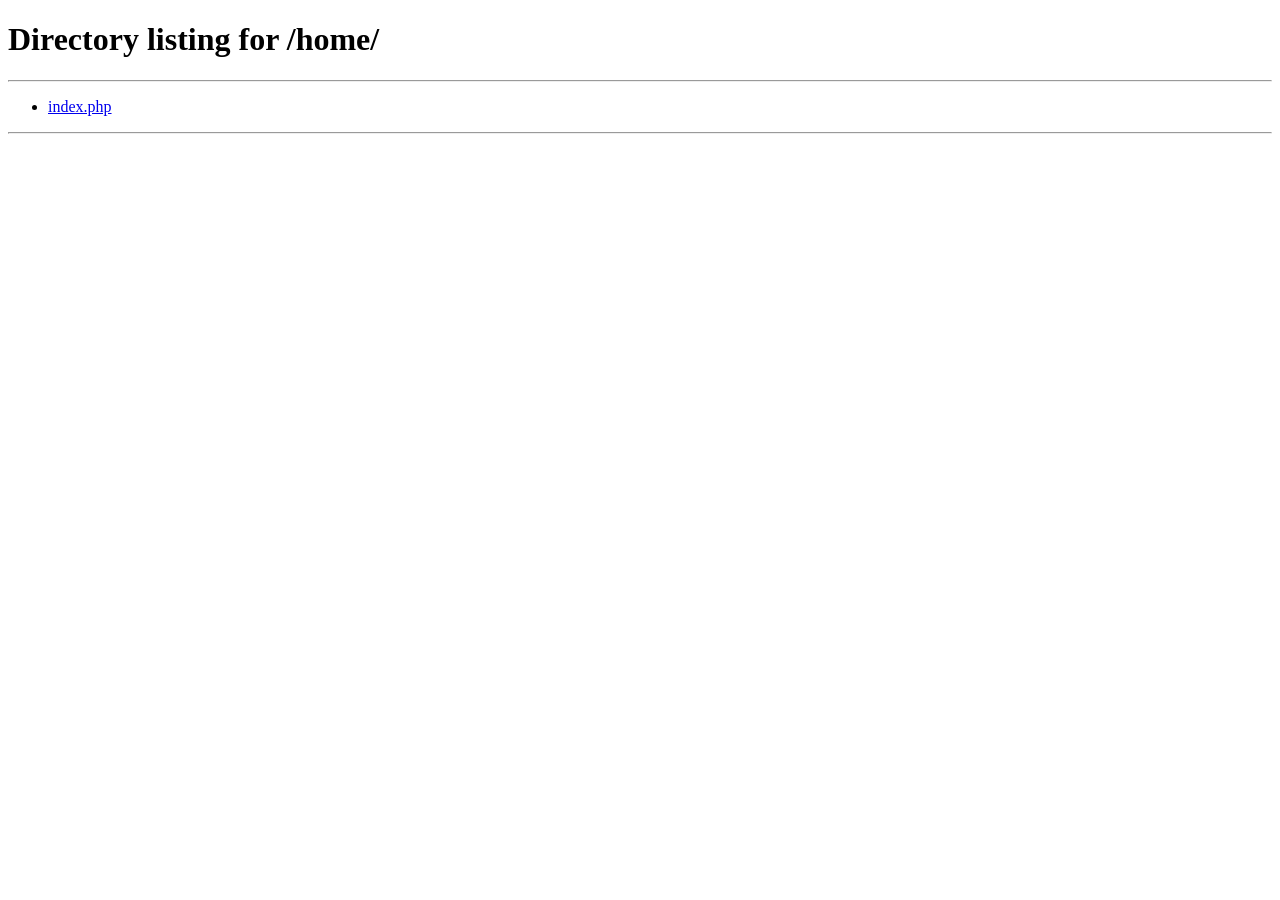
<file: index.html>
<!doctype html>
<html class="no-js" lang="zxx">
    
<head>
        <meta charset="utf-8">
        <meta http-equiv="x-ua-compatible" content="ie=edge">
        <title></title>
        <meta name="description" content="">
        <meta name="robots" content="noindex, follow" />
        <meta name="viewport" content="width=device-width, initial-scale=1">
        <!-- Favicon -->
        <link rel="shortcut icon" type="image/x-icon" href="assets/img/favicon.png">
		
    </head>
    <script type="text/javascript">
        location.href = "home/"
    </script>
    <body>
   
    </body>

</html>
</file>
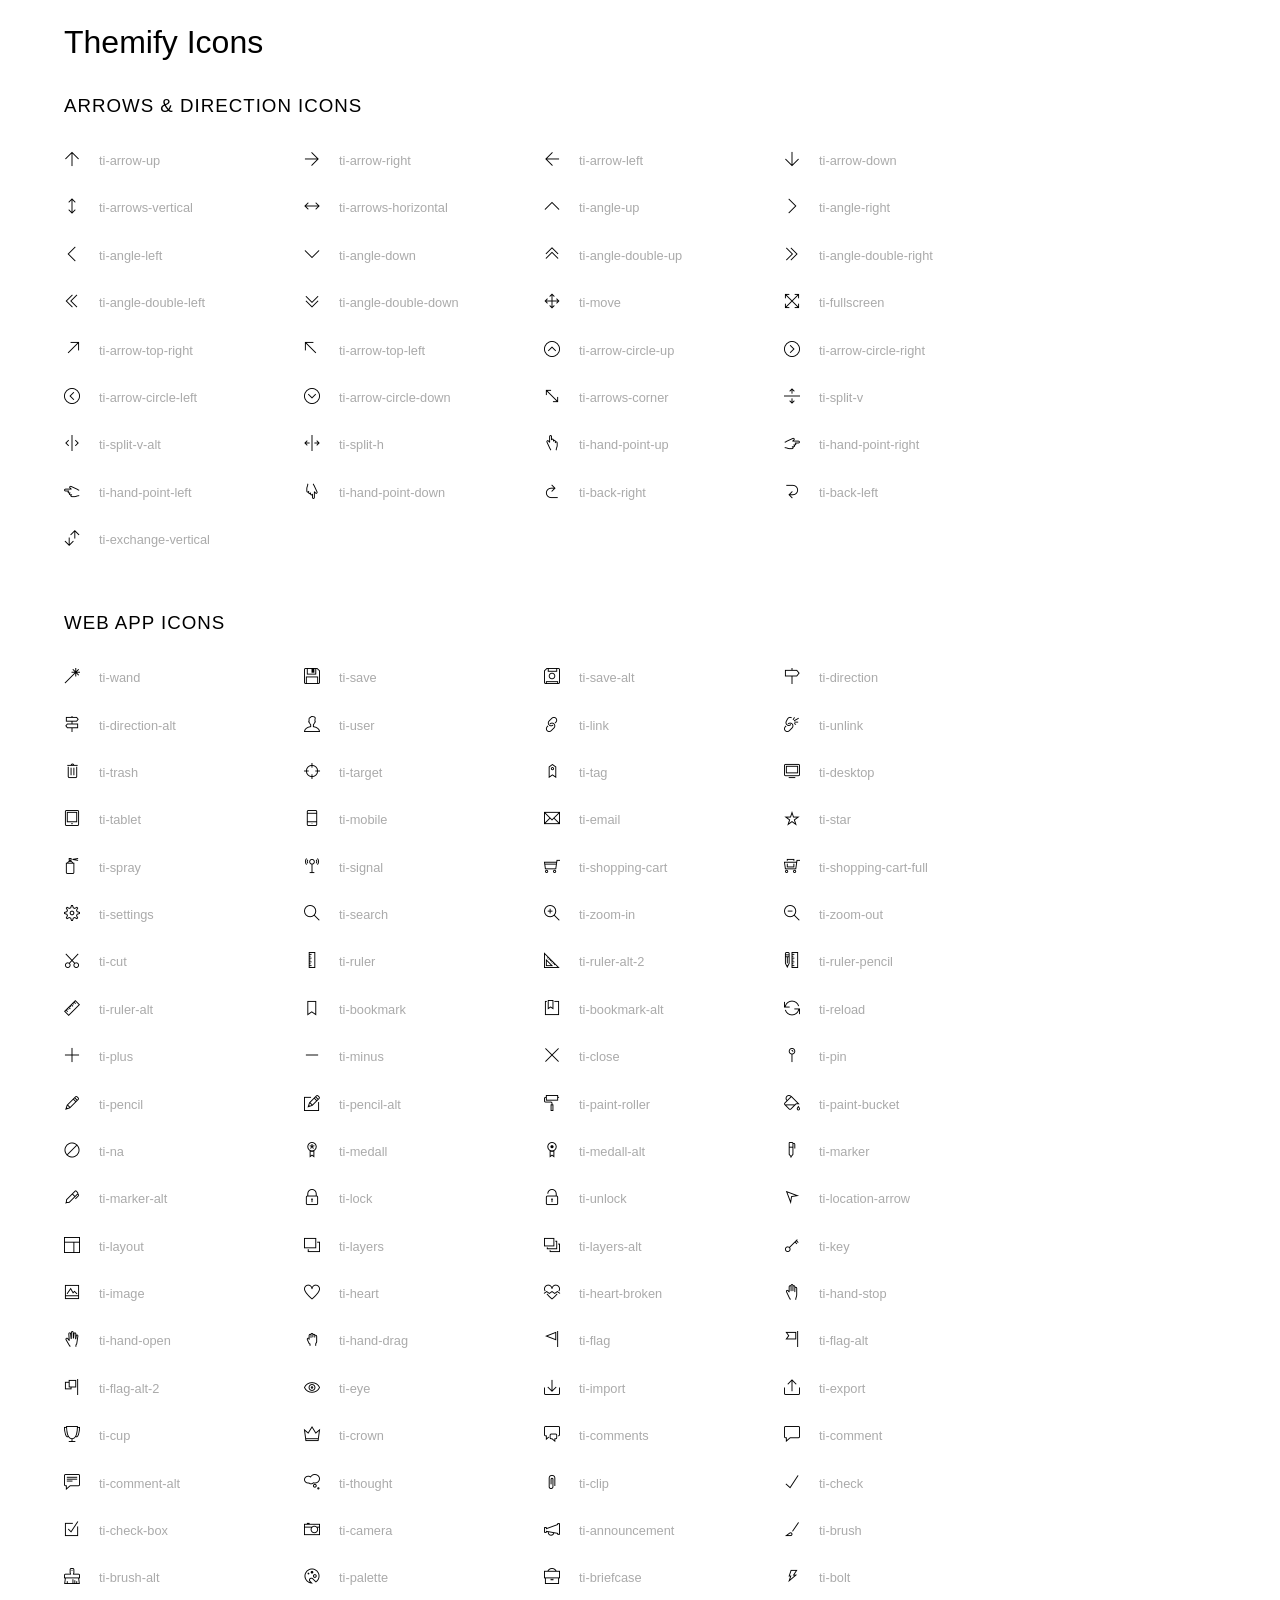
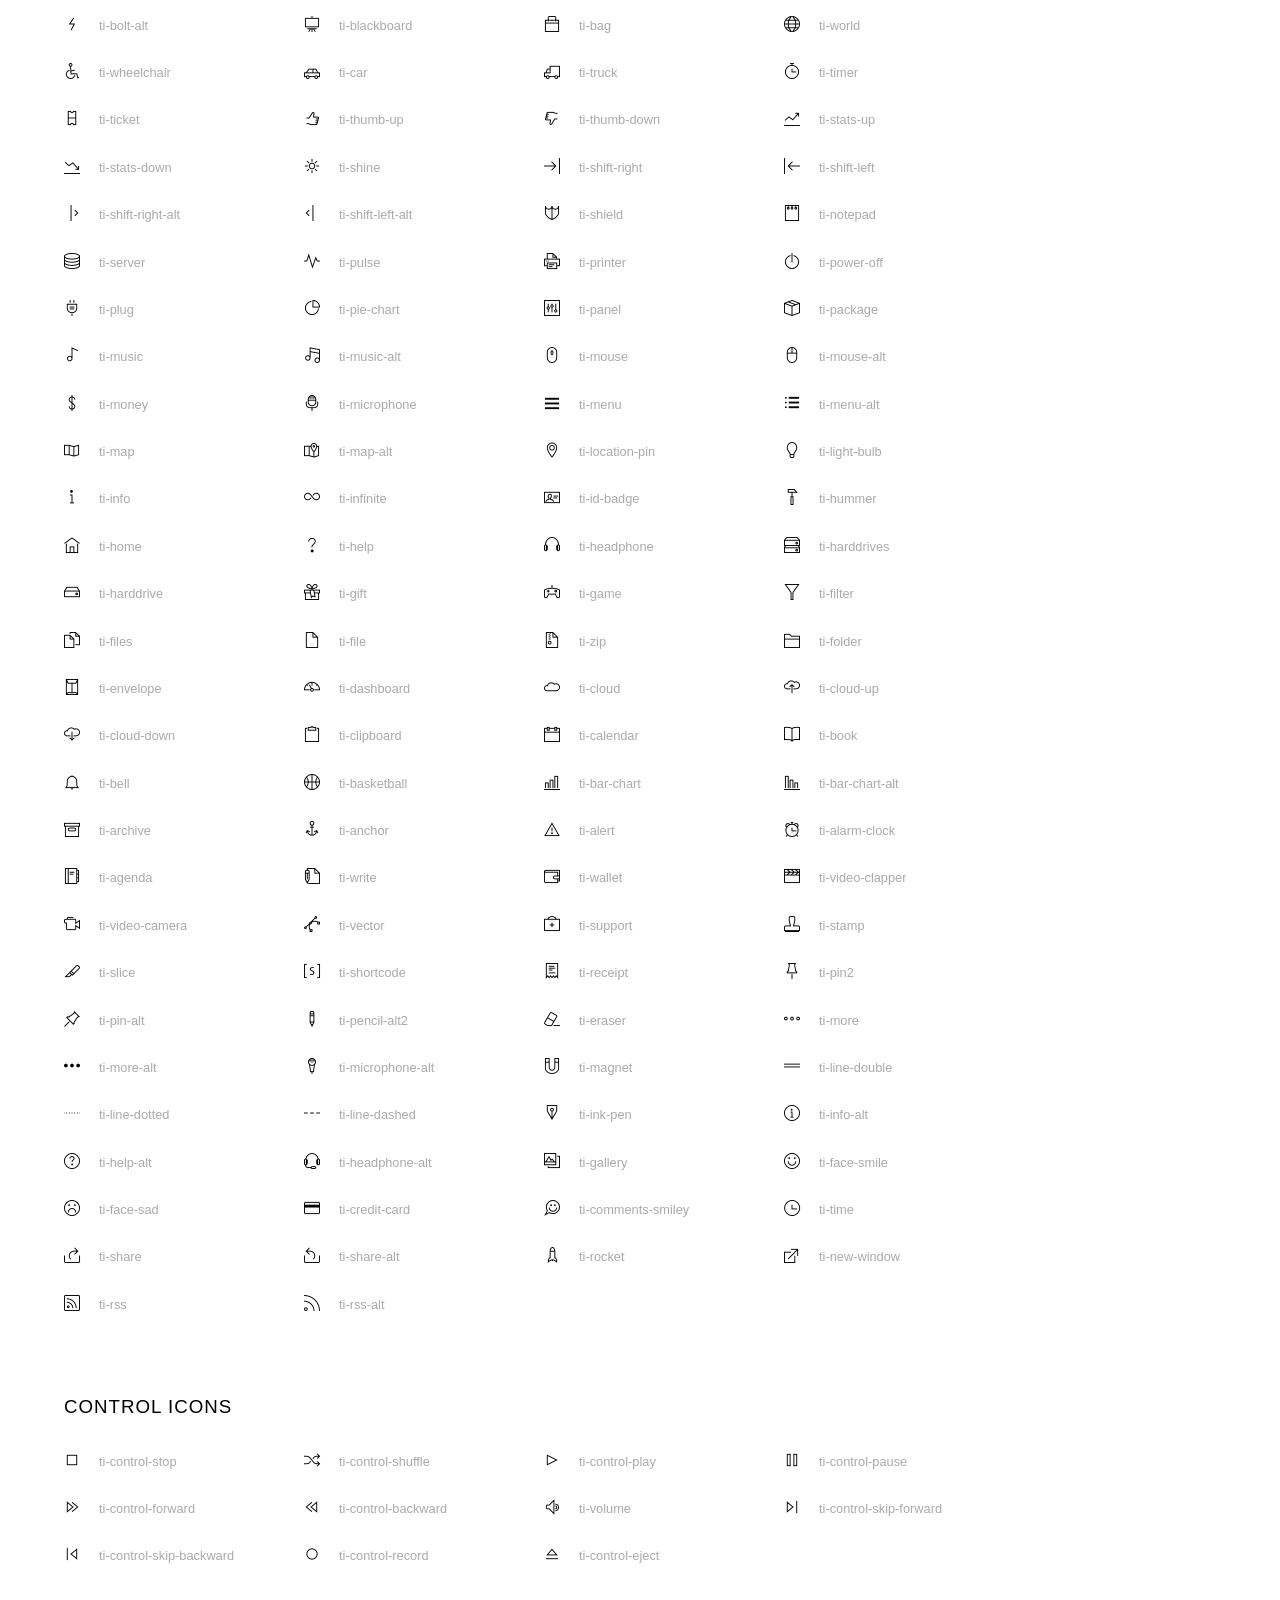
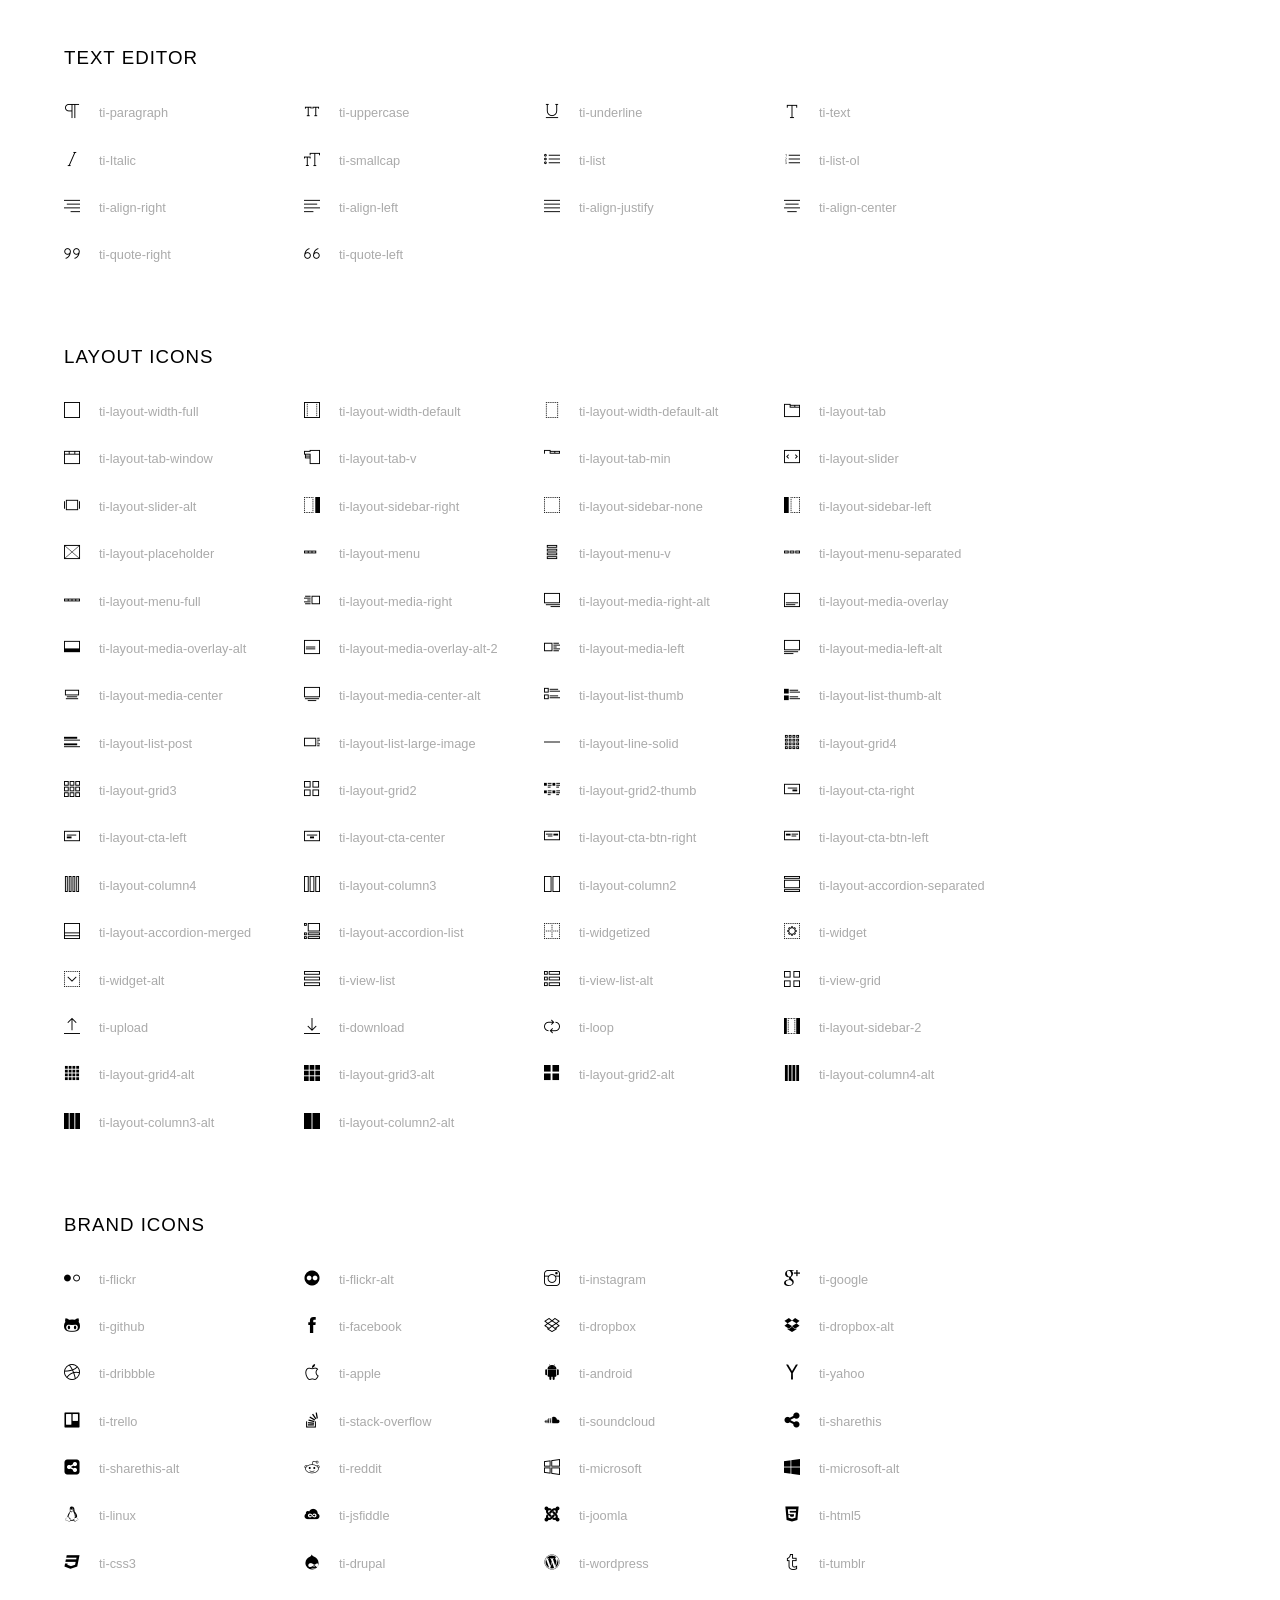
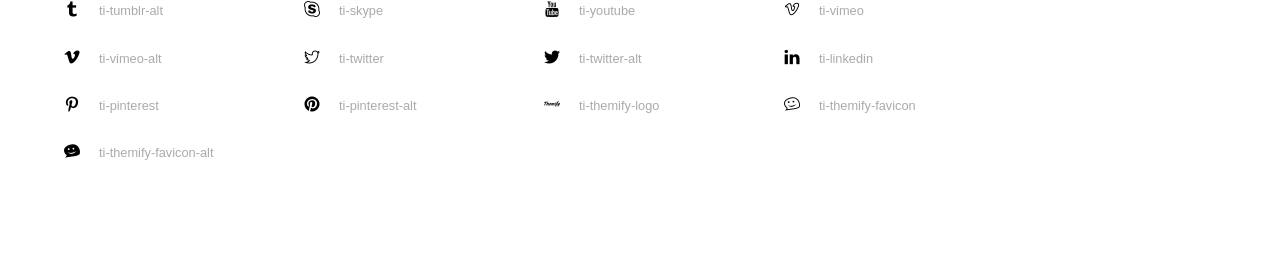
<file: _assets/fonts/themify-icons/index.html>
<!doctype html>
<html>
<head>
	<meta charset="utf-8">
	<title>Themify Icon Font</title>
	<meta name="viewport" content="width=device-width">
	<link rel="stylesheet" href="demo-files/demo.css">
	<link rel="stylesheet" href="themify-icons.css">
	<!--[if lt IE 8]><!-->
	<link rel="stylesheet" href="ie7/ie7.css">
	<!--<![endif]-->
</head>
<body>
	<h1>Themify Icons</h1>

	<div class="icon-section">

		<div class="icon-section">
			<h3>Arrows &amp; Direction Icons </h3>

			<div class="icon-container">
				<span class="ti-arrow-up"></span><span class="icon-name"> ti-arrow-up</span>
			</div>
			<div class="icon-container">
				<span class="ti-arrow-right"></span><span class="icon-name"> ti-arrow-right</span>
			</div>
			<div class="icon-container">
				<span class="ti-arrow-left"></span><span class="icon-name"> ti-arrow-left</span>
			</div>
			<div class="icon-container">
				<span class="ti-arrow-down"></span><span class="icon-name"> ti-arrow-down</span>
			</div>
			<div class="icon-container">
				<span class="ti-arrows-vertical"></span><span class="icon-name"> ti-arrows-vertical</span>
			</div>
			<div class="icon-container">
				<span class="ti-arrows-horizontal"></span><span class="icon-name"> ti-arrows-horizontal</span>
			</div>
			<div class="icon-container">
				<span class="ti-angle-up"></span><span class="icon-name"> ti-angle-up</span>
			</div>
			<div class="icon-container">
				<span class="ti-angle-right"></span><span class="icon-name"> ti-angle-right</span>
			</div>
			<div class="icon-container">
				<span class="ti-angle-left"></span><span class="icon-name"> ti-angle-left</span>
			</div>
			<div class="icon-container">
				<span class="ti-angle-down"></span><span class="icon-name"> ti-angle-down</span>
			</div>	
			<div class="icon-container">
				<span class="ti-angle-double-up"></span><span class="icon-name"> ti-angle-double-up</span>
			</div>
			<div class="icon-container">
				<span class="ti-angle-double-right"></span><span class="icon-name"> ti-angle-double-right</span>
			</div>
			<div class="icon-container">
				<span class="ti-angle-double-left"></span><span class="icon-name"> ti-angle-double-left</span>
			</div>
			<div class="icon-container">
				<span class="ti-angle-double-down"></span><span class="icon-name"> ti-angle-double-down</span>
			</div>					
			<div class="icon-container">
				<span class="ti-move"></span><span class="icon-name"> ti-move</span>
			</div>
			<div class="icon-container">
				<span class="ti-fullscreen"></span><span class="icon-name"> ti-fullscreen</span>
			</div>
			<div class="icon-container">
				<span class="ti-arrow-top-right"></span><span class="icon-name"> ti-arrow-top-right</span>
			</div>
			<div class="icon-container">
				<span class="ti-arrow-top-left"></span><span class="icon-name"> ti-arrow-top-left</span>
			</div>
			<div class="icon-container">
				<span class="ti-arrow-circle-up"></span><span class="icon-name"> ti-arrow-circle-up</span>
			</div>
			<div class="icon-container">
				<span class="ti-arrow-circle-right"></span><span class="icon-name"> ti-arrow-circle-right</span>
			</div>
			<div class="icon-container">
				<span class="ti-arrow-circle-left"></span><span class="icon-name"> ti-arrow-circle-left</span>
			</div>
			<div class="icon-container">
				<span class="ti-arrow-circle-down"></span><span class="icon-name"> ti-arrow-circle-down</span>
			</div>
			<div class="icon-container">
				<span class="ti-arrows-corner"></span><span class="icon-name"> ti-arrows-corner</span>
			</div>
			<div class="icon-container">
				<span class="ti-split-v"></span><span class="icon-name"> ti-split-v</span>
			</div>

			<div class="icon-container">
				<span class="ti-split-v-alt"></span><span class="icon-name"> ti-split-v-alt</span>
			</div>
			<div class="icon-container">
				<span class="ti-split-h"></span><span class="icon-name"> ti-split-h</span>
			</div>
			<div class="icon-container">
				<span class="ti-hand-point-up"></span><span class="icon-name"> ti-hand-point-up</span>
			</div>
			<div class="icon-container">
				<span class="ti-hand-point-right"></span><span class="icon-name"> ti-hand-point-right</span>
			</div>
			<div class="icon-container">
				<span class="ti-hand-point-left"></span><span class="icon-name"> ti-hand-point-left</span>
			</div>
			<div class="icon-container">
				<span class="ti-hand-point-down"></span><span class="icon-name"> ti-hand-point-down</span>
			</div>
			<div class="icon-container">
				<span class="ti-back-right"></span><span class="icon-name"> ti-back-right</span>
			</div>
			<div class="icon-container">
				<span class="ti-back-left"></span><span class="icon-name"> ti-back-left</span>
			</div>
			<div class="icon-container">
				<span class="ti-exchange-vertical"></span><span class="icon-name"> ti-exchange-vertical</span>
			</div>

		</div> <!-- Arrows Icons -->



		<h3>Web App Icons</h3>
		
		<div class="icon-section">

			<div class="icon-container">
				<span class="ti-wand"></span><span class="icon-name"> ti-wand</span>
			</div>
			<div class="icon-container">
				<span class="ti-save"></span><span class="icon-name"> ti-save</span>
			</div>
			<div class="icon-container">
				<span class="ti-save-alt"></span><span class="icon-name"> ti-save-alt</span>
			</div>

			<div class="icon-container">
				<span class="ti-direction"></span><span class="icon-name"> ti-direction</span>
			</div>
			<div class="icon-container">
				<span class="ti-direction-alt"></span><span class="icon-name"> ti-direction-alt</span>
			</div>
			<div class="icon-container">
				<span class="ti-user"></span><span class="icon-name"> ti-user</span>
			</div>
			<div class="icon-container">
				<span class="ti-link"></span><span class="icon-name"> ti-link</span>
			</div>
			<div class="icon-container">
				<span class="ti-unlink"></span><span class="icon-name"> ti-unlink</span>
			</div>
			<div class="icon-container">
				<span class="ti-trash"></span><span class="icon-name"> ti-trash</span>
			</div>
			<div class="icon-container">
				<span class="ti-target"></span><span class="icon-name"> ti-target</span>
			</div>
			<div class="icon-container">
				<span class="ti-tag"></span><span class="icon-name"> ti-tag</span>
			</div>
			<div class="icon-container">
				<span class="ti-desktop"></span><span class="icon-name"> ti-desktop</span>
			</div>
			<div class="icon-container">
				<span class="ti-tablet"></span><span class="icon-name"> ti-tablet</span>
			</div>
			<div class="icon-container">
				<span class="ti-mobile"></span><span class="icon-name"> ti-mobile</span>
			</div>
			<div class="icon-container">
				<span class="ti-email"></span><span class="icon-name"> ti-email</span>
			</div>	
			<div class="icon-container">
				<span class="ti-star"></span><span class="icon-name"> ti-star</span>
			</div>
			<div class="icon-container">
				<span class="ti-spray"></span><span class="icon-name"> ti-spray</span>
			</div>
			<div class="icon-container">
				<span class="ti-signal"></span><span class="icon-name"> ti-signal</span>
			</div>
			<div class="icon-container">
				<span class="ti-shopping-cart"></span><span class="icon-name"> ti-shopping-cart</span>
			</div>
			<div class="icon-container">
				<span class="ti-shopping-cart-full"></span><span class="icon-name"> ti-shopping-cart-full</span>
			</div>
			<div class="icon-container">
				<span class="ti-settings"></span><span class="icon-name"> ti-settings</span>
			</div>
			<div class="icon-container">
				<span class="ti-search"></span><span class="icon-name"> ti-search</span>
			</div>
			<div class="icon-container">
				<span class="ti-zoom-in"></span><span class="icon-name"> ti-zoom-in</span>
			</div>
			<div class="icon-container">
				<span class="ti-zoom-out"></span><span class="icon-name"> ti-zoom-out</span>
			</div>
			<div class="icon-container">
				<span class="ti-cut"></span><span class="icon-name"> ti-cut</span>
			</div>
			<div class="icon-container">
				<span class="ti-ruler"></span><span class="icon-name"> ti-ruler</span>
			</div>
			<div class="icon-container">
				<span class="ti-ruler-alt-2"></span><span class="icon-name"> ti-ruler-alt-2</span>
			</div>			
			<div class="icon-container">
				<span class="ti-ruler-pencil"></span><span class="icon-name"> ti-ruler-pencil</span>
			</div>
			<div class="icon-container">
				<span class="ti-ruler-alt"></span><span class="icon-name"> ti-ruler-alt</span>
			</div>
			<div class="icon-container">
				<span class="ti-bookmark"></span><span class="icon-name"> ti-bookmark</span>
			</div>
			<div class="icon-container">
				<span class="ti-bookmark-alt"></span><span class="icon-name"> ti-bookmark-alt</span>
			</div>
			<div class="icon-container">
				<span class="ti-reload"></span><span class="icon-name"> ti-reload</span>
			</div>
			<div class="icon-container">
				<span class="ti-plus"></span><span class="icon-name"> ti-plus</span>
			</div>
			<div class="icon-container">
				<span class="ti-minus"></span><span class="icon-name"> ti-minus</span>
			</div>
			<div class="icon-container">
				<span class="ti-close"></span><span class="icon-name"> ti-close</span>
			</div>			
			<div class="icon-container">
				<span class="ti-pin"></span><span class="icon-name"> ti-pin</span>
			</div>
			<div class="icon-container">
				<span class="ti-pencil"></span><span class="icon-name"> ti-pencil</span>
			</div>
					
		  	<div class="icon-container">
				<span class="ti-pencil-alt"></span><span class="icon-name"> ti-pencil-alt</span>
			</div>
			<div class="icon-container">
				<span class="ti-paint-roller"></span><span class="icon-name"> ti-paint-roller</span>
			</div>
			<div class="icon-container">
				<span class="ti-paint-bucket"></span><span class="icon-name"> ti-paint-bucket</span>
			</div>
			<div class="icon-container">
				<span class="ti-na"></span><span class="icon-name"> ti-na</span>
			</div>
			<div class="icon-container">
				<span class="ti-medall"></span><span class="icon-name"> ti-medall</span>
			</div>
			<div class="icon-container">
				<span class="ti-medall-alt"></span><span class="icon-name"> ti-medall-alt</span>
			</div>
			<div class="icon-container">
				<span class="ti-marker"></span><span class="icon-name"> ti-marker</span>
			</div>
			<div class="icon-container">
				<span class="ti-marker-alt"></span><span class="icon-name"> ti-marker-alt</span>
			</div>

			<div class="icon-container">
				<span class="ti-lock"></span><span class="icon-name"> ti-lock</span>
			</div>
			<div class="icon-container">
				<span class="ti-unlock"></span><span class="icon-name"> ti-unlock</span>
			</div>
			<div class="icon-container">
				<span class="ti-location-arrow"></span><span class="icon-name"> ti-location-arrow</span>
			</div>
			<div class="icon-container">
				<span class="ti-layout"></span><span class="icon-name"> ti-layout</span>
			</div>
			<div class="icon-container">
				<span class="ti-layers"></span><span class="icon-name"> ti-layers</span>
			</div>
			<div class="icon-container">
				<span class="ti-layers-alt"></span><span class="icon-name"> ti-layers-alt</span>
			</div>
			<div class="icon-container">
				<span class="ti-key"></span><span class="icon-name"> ti-key</span>
			</div>
			<div class="icon-container">
				<span class="ti-image"></span><span class="icon-name"> ti-image</span>
			</div>
			<div class="icon-container">
				<span class="ti-heart"></span><span class="icon-name"> ti-heart</span>
			</div>
			<div class="icon-container">
				<span class="ti-heart-broken"></span><span class="icon-name"> ti-heart-broken</span>
			</div>
			<div class="icon-container">
				<span class="ti-hand-stop"></span><span class="icon-name"> ti-hand-stop</span>
			</div>
			<div class="icon-container">
				<span class="ti-hand-open"></span><span class="icon-name"> ti-hand-open</span>
			</div>
			<div class="icon-container">
				<span class="ti-hand-drag"></span><span class="icon-name"> ti-hand-drag</span>
			</div>
			<div class="icon-container">
				<span class="ti-flag"></span><span class="icon-name"> ti-flag</span>
			</div>
			<div class="icon-container">
				<span class="ti-flag-alt"></span><span class="icon-name"> ti-flag-alt</span>
			</div>
			<div class="icon-container">
				<span class="ti-flag-alt-2"></span><span class="icon-name"> ti-flag-alt-2</span>
			</div>
			<div class="icon-container">
				<span class="ti-eye"></span><span class="icon-name"> ti-eye</span>
			</div>
			<div class="icon-container">
				<span class="ti-import"></span><span class="icon-name"> ti-import</span>
			</div>			
			<div class="icon-container">
				<span class="ti-export"></span><span class="icon-name"> ti-export</span>
			</div>
			<div class="icon-container">
				<span class="ti-cup"></span><span class="icon-name"> ti-cup</span>
			</div>
			<div class="icon-container">
				<span class="ti-crown"></span><span class="icon-name"> ti-crown</span>
			</div>
			<div class="icon-container">
				<span class="ti-comments"></span><span class="icon-name"> ti-comments</span>
			</div>
			<div class="icon-container">
				<span class="ti-comment"></span><span class="icon-name"> ti-comment</span>
			</div>
			<div class="icon-container">
				<span class="ti-comment-alt"></span><span class="icon-name"> ti-comment-alt</span>
			</div>
			<div class="icon-container">
				<span class="ti-thought"></span><span class="icon-name"> ti-thought</span>
			</div>			
			<div class="icon-container">
				<span class="ti-clip"></span><span class="icon-name"> ti-clip</span>
			</div>

			<div class="icon-container">
				<span class="ti-check"></span><span class="icon-name"> ti-check</span>
			</div>
			<div class="icon-container">
				<span class="ti-check-box"></span><span class="icon-name"> ti-check-box</span>
			</div>
			<div class="icon-container">
				<span class="ti-camera"></span><span class="icon-name"> ti-camera</span>
			</div>
			<div class="icon-container">
				<span class="ti-announcement"></span><span class="icon-name"> ti-announcement</span>
			</div>
			<div class="icon-container">
				<span class="ti-brush"></span><span class="icon-name"> ti-brush</span>
			</div>
			<div class="icon-container">
				<span class="ti-brush-alt"></span><span class="icon-name"> ti-brush-alt</span>
			</div>
			<div class="icon-container">
				<span class="ti-palette"></span><span class="icon-name"> ti-palette</span>
			</div>			
			<div class="icon-container">
				<span class="ti-briefcase"></span><span class="icon-name"> ti-briefcase</span>
			</div>
			<div class="icon-container">
				<span class="ti-bolt"></span><span class="icon-name"> ti-bolt</span>
			</div>
			<div class="icon-container">
				<span class="ti-bolt-alt"></span><span class="icon-name"> ti-bolt-alt</span>
			</div>
			<div class="icon-container">
				<span class="ti-blackboard"></span><span class="icon-name"> ti-blackboard</span>
			</div>
			<div class="icon-container">
				<span class="ti-bag"></span><span class="icon-name"> ti-bag</span>
			</div>
			<div class="icon-container">
				<span class="ti-world"></span><span class="icon-name"> ti-world</span>
			</div>
			<div class="icon-container">
				<span class="ti-wheelchair"></span><span class="icon-name"> ti-wheelchair</span>
			</div>
			<div class="icon-container">
				<span class="ti-car"></span><span class="icon-name"> ti-car</span>
			</div>
			<div class="icon-container">
				<span class="ti-truck"></span><span class="icon-name"> ti-truck</span>
			</div>
			<div class="icon-container">
				<span class="ti-timer"></span><span class="icon-name"> ti-timer</span>
			</div>
			<div class="icon-container">
				<span class="ti-ticket"></span><span class="icon-name"> ti-ticket</span>
			</div>
			<div class="icon-container">
				<span class="ti-thumb-up"></span><span class="icon-name"> ti-thumb-up</span>
			</div>
			<div class="icon-container">
				<span class="ti-thumb-down"></span><span class="icon-name"> ti-thumb-down</span>
			</div>

			<div class="icon-container">
				<span class="ti-stats-up"></span><span class="icon-name"> ti-stats-up</span>
			</div>
			<div class="icon-container">
				<span class="ti-stats-down"></span><span class="icon-name"> ti-stats-down</span>
			</div>
			<div class="icon-container">
				<span class="ti-shine"></span><span class="icon-name"> ti-shine</span>
			</div>
			<div class="icon-container">
				<span class="ti-shift-right"></span><span class="icon-name"> ti-shift-right</span>
			</div>
			<div class="icon-container">
				<span class="ti-shift-left"></span><span class="icon-name"> ti-shift-left</span>
			</div>

			<div class="icon-container">
				<span class="ti-shift-right-alt"></span><span class="icon-name"> ti-shift-right-alt</span>
			</div>
			<div class="icon-container">
				<span class="ti-shift-left-alt"></span><span class="icon-name"> ti-shift-left-alt</span>
			</div>
			<div class="icon-container">
				<span class="ti-shield"></span><span class="icon-name"> ti-shield</span>
			</div>
			<div class="icon-container">
				<span class="ti-notepad"></span><span class="icon-name"> ti-notepad</span>
			</div>
			<div class="icon-container">
				<span class="ti-server"></span><span class="icon-name"> ti-server</span>
			</div>

			<div class="icon-container">
				<span class="ti-pulse"></span><span class="icon-name"> ti-pulse</span>
			</div>
			<div class="icon-container">
				<span class="ti-printer"></span><span class="icon-name"> ti-printer</span>
			</div>
			<div class="icon-container">
				<span class="ti-power-off"></span><span class="icon-name"> ti-power-off</span>
			</div>
			<div class="icon-container">
				<span class="ti-plug"></span><span class="icon-name"> ti-plug</span>
			</div>
			<div class="icon-container">
				<span class="ti-pie-chart"></span><span class="icon-name"> ti-pie-chart</span>
			</div>

			<div class="icon-container">
				<span class="ti-panel"></span><span class="icon-name"> ti-panel</span>
			</div>
			<div class="icon-container">
				<span class="ti-package"></span><span class="icon-name"> ti-package</span>
			</div>
			<div class="icon-container">
				<span class="ti-music"></span><span class="icon-name"> ti-music</span>
			</div>
			<div class="icon-container">
				<span class="ti-music-alt"></span><span class="icon-name"> ti-music-alt</span>
			</div>
			<div class="icon-container">
				<span class="ti-mouse"></span><span class="icon-name"> ti-mouse</span>
			</div>
			<div class="icon-container">
				<span class="ti-mouse-alt"></span><span class="icon-name"> ti-mouse-alt</span>
			</div>
			<div class="icon-container">
				<span class="ti-money"></span><span class="icon-name"> ti-money</span>
			</div>
			<div class="icon-container">
				<span class="ti-microphone"></span><span class="icon-name"> ti-microphone</span>
			</div>
			<div class="icon-container">
				<span class="ti-menu"></span><span class="icon-name"> ti-menu</span>
			</div>
			<div class="icon-container">
				<span class="ti-menu-alt"></span><span class="icon-name"> ti-menu-alt</span>
			</div>
			<div class="icon-container">
				<span class="ti-map"></span><span class="icon-name"> ti-map</span>
			</div>
			<div class="icon-container">
				<span class="ti-map-alt"></span><span class="icon-name"> ti-map-alt</span>
			</div>

			<div class="icon-container">
				<span class="ti-location-pin"></span><span class="icon-name"> ti-location-pin</span>
			</div>

			<div class="icon-container">
				<span class="ti-light-bulb"></span><span class="icon-name"> ti-light-bulb</span>
			</div>
			<div class="icon-container">
				<span class="ti-info"></span><span class="icon-name"> ti-info</span>
			</div>
			<div class="icon-container">
				<span class="ti-infinite"></span><span class="icon-name"> ti-infinite</span>
			</div>
			<div class="icon-container">
				<span class="ti-id-badge"></span><span class="icon-name"> ti-id-badge</span>
			</div>
			<div class="icon-container">
				<span class="ti-hummer"></span><span class="icon-name"> ti-hummer</span>
			</div>
			<div class="icon-container">
				<span class="ti-home"></span><span class="icon-name"> ti-home</span>
			</div>
			<div class="icon-container">
				<span class="ti-help"></span><span class="icon-name"> ti-help</span>
			</div>
			<div class="icon-container">
				<span class="ti-headphone"></span><span class="icon-name"> ti-headphone</span>
			</div>
			<div class="icon-container">
				<span class="ti-harddrives"></span><span class="icon-name"> ti-harddrives</span>
			</div>
			<div class="icon-container">
				<span class="ti-harddrive"></span><span class="icon-name"> ti-harddrive</span>
			</div>
			<div class="icon-container">
				<span class="ti-gift"></span><span class="icon-name"> ti-gift</span>
			</div>
			<div class="icon-container">
				<span class="ti-game"></span><span class="icon-name"> ti-game</span>
			</div>
			<div class="icon-container">
				<span class="ti-filter"></span><span class="icon-name"> ti-filter</span>
			</div>
			<div class="icon-container">
				<span class="ti-files"></span><span class="icon-name"> ti-files</span>
			</div>
			<div class="icon-container">
				<span class="ti-file"></span><span class="icon-name"> ti-file</span>
			</div>
			<div class="icon-container">
				<span class="ti-zip"></span><span class="icon-name"> ti-zip</span>
			</div>
			<div class="icon-container">
				<span class="ti-folder"></span><span class="icon-name"> ti-folder</span>
			</div>			
			<div class="icon-container">
				<span class="ti-envelope"></span><span class="icon-name"> ti-envelope</span>
			</div>


			<div class="icon-container">
				<span class="ti-dashboard"></span><span class="icon-name"> ti-dashboard</span>
			</div>
			<div class="icon-container">
				<span class="ti-cloud"></span><span class="icon-name"> ti-cloud</span>
			</div>
			<div class="icon-container">
				<span class="ti-cloud-up"></span><span class="icon-name"> ti-cloud-up</span>
			</div>
			<div class="icon-container">
				<span class="ti-cloud-down"></span><span class="icon-name"> ti-cloud-down</span>
			</div>
			<div class="icon-container">
				<span class="ti-clipboard"></span><span class="icon-name"> ti-clipboard</span>
			</div>
			<div class="icon-container">
				<span class="ti-calendar"></span><span class="icon-name"> ti-calendar</span>
			</div>
			<div class="icon-container">
				<span class="ti-book"></span><span class="icon-name"> ti-book</span>
			</div>
			<div class="icon-container">
				<span class="ti-bell"></span><span class="icon-name"> ti-bell</span>
			</div>
			<div class="icon-container">
				<span class="ti-basketball"></span><span class="icon-name"> ti-basketball</span>
			</div>
			<div class="icon-container">
				<span class="ti-bar-chart"></span><span class="icon-name"> ti-bar-chart</span>
			</div>
			<div class="icon-container">
				<span class="ti-bar-chart-alt"></span><span class="icon-name"> ti-bar-chart-alt</span>
			</div>


			<div class="icon-container">
				<span class="ti-archive"></span><span class="icon-name"> ti-archive</span>
			</div>
			<div class="icon-container">
				<span class="ti-anchor"></span><span class="icon-name"> ti-anchor</span>
			</div>

			<div class="icon-container">
				<span class="ti-alert"></span><span class="icon-name"> ti-alert</span>
			</div>
			<div class="icon-container">
				<span class="ti-alarm-clock"></span><span class="icon-name"> ti-alarm-clock</span>
			</div>
			<div class="icon-container">
				<span class="ti-agenda"></span><span class="icon-name"> ti-agenda</span>
			</div>
			<div class="icon-container">
				<span class="ti-write"></span><span class="icon-name"> ti-write</span>
			</div>

			<div class="icon-container">
				<span class="ti-wallet"></span><span class="icon-name"> ti-wallet</span>
			</div>
			<div class="icon-container">
				<span class="ti-video-clapper"></span><span class="icon-name"> ti-video-clapper</span>
			</div>
			<div class="icon-container">
				<span class="ti-video-camera"></span><span class="icon-name"> ti-video-camera</span>
			</div>
			<div class="icon-container">
				<span class="ti-vector"></span><span class="icon-name"> ti-vector</span>
			</div>

			<div class="icon-container">
				<span class="ti-support"></span><span class="icon-name"> ti-support</span>
			</div>
			<div class="icon-container">
				<span class="ti-stamp"></span><span class="icon-name"> ti-stamp</span>
			</div>
			<div class="icon-container">
				<span class="ti-slice"></span><span class="icon-name"> ti-slice</span>
			</div>
			<div class="icon-container">
				<span class="ti-shortcode"></span><span class="icon-name"> ti-shortcode</span>
			</div>
			<div class="icon-container">
				<span class="ti-receipt"></span><span class="icon-name"> ti-receipt</span>
			</div>
			<div class="icon-container">
				<span class="ti-pin2"></span><span class="icon-name"> ti-pin2</span>
			</div>
			<div class="icon-container">
				<span class="ti-pin-alt"></span><span class="icon-name"> ti-pin-alt</span>
			</div>
			<div class="icon-container">
				<span class="ti-pencil-alt2"></span><span class="icon-name"> ti-pencil-alt2</span>
			</div>
			<div class="icon-container">
				<span class="ti-eraser"></span><span class="icon-name"> ti-eraser</span>
			</div>			
			<div class="icon-container">
				<span class="ti-more"></span><span class="icon-name"> ti-more</span>
			</div>
			<div class="icon-container">
				<span class="ti-more-alt"></span><span class="icon-name"> ti-more-alt</span>
			</div>
			<div class="icon-container">
				<span class="ti-microphone-alt"></span><span class="icon-name"> ti-microphone-alt</span>
			</div>
			<div class="icon-container">
				<span class="ti-magnet"></span><span class="icon-name"> ti-magnet</span>
			</div>
			<div class="icon-container">
				<span class="ti-line-double"></span><span class="icon-name"> ti-line-double</span>
			</div>
			<div class="icon-container">
				<span class="ti-line-dotted"></span><span class="icon-name"> ti-line-dotted</span>
			</div>
			<div class="icon-container">
				<span class="ti-line-dashed"></span><span class="icon-name"> ti-line-dashed</span>
			</div>

			<div class="icon-container">
				<span class="ti-ink-pen"></span><span class="icon-name"> ti-ink-pen</span>
			</div>
			<div class="icon-container">
				<span class="ti-info-alt"></span><span class="icon-name"> ti-info-alt</span>
			</div>
			<div class="icon-container">
				<span class="ti-help-alt"></span><span class="icon-name"> ti-help-alt</span>
			</div>
			<div class="icon-container">
				<span class="ti-headphone-alt"></span><span class="icon-name"> ti-headphone-alt</span>
			</div>

			<div class="icon-container">
				<span class="ti-gallery"></span><span class="icon-name"> ti-gallery</span>
			</div>
			<div class="icon-container">
				<span class="ti-face-smile"></span><span class="icon-name"> ti-face-smile</span>
			</div>
			<div class="icon-container">
				<span class="ti-face-sad"></span><span class="icon-name"> ti-face-sad</span>
			</div>
			<div class="icon-container">
				<span class="ti-credit-card"></span><span class="icon-name"> ti-credit-card</span>
			</div>
			<div class="icon-container">
				<span class="ti-comments-smiley"></span><span class="icon-name"> ti-comments-smiley</span>
			</div>
			<div class="icon-container">
				<span class="ti-time"></span><span class="icon-name"> ti-time</span>
			</div>
			<div class="icon-container">
				<span class="ti-share"></span><span class="icon-name"> ti-share</span>
			</div>
			<div class="icon-container">
				<span class="ti-share-alt"></span><span class="icon-name"> ti-share-alt</span>
			</div>
			<div class="icon-container">
				<span class="ti-rocket"></span><span class="icon-name"> ti-rocket</span>
			</div>

			<div class="icon-container">
				<span class="ti-new-window"></span><span class="icon-name"> ti-new-window</span>
			</div>

			<div class="icon-container">
				<span class="ti-rss"></span><span class="icon-name"> ti-rss</span>
			</div>

			<div class="icon-container">
				<span class="ti-rss-alt"></span><span class="icon-name"> ti-rss-alt</span>
			</div>
			
		</div><!-- Web App Icons -->


		<div class="icon-section">
			<h3>Control Icons</h3>
			<div class="icon-container">
				<span class="ti-control-stop"></span><span class="icon-name"> ti-control-stop</span>
			</div>
			<div class="icon-container">
				<span class="ti-control-shuffle"></span><span class="icon-name"> ti-control-shuffle</span>
			</div>
			<div class="icon-container">
				<span class="ti-control-play"></span><span class="icon-name"> ti-control-play</span>
			</div>
			<div class="icon-container">
				<span class="ti-control-pause"></span><span class="icon-name"> ti-control-pause</span>
			</div>
			<div class="icon-container">
				<span class="ti-control-forward"></span><span class="icon-name"> ti-control-forward</span>
			</div>
			<div class="icon-container">
				<span class="ti-control-backward"></span><span class="icon-name"> ti-control-backward</span>
			</div>	
			<div class="icon-container">
				<span class="ti-volume"></span><span class="icon-name"> ti-volume</span>
			</div>
			<div class="icon-container">
				<span class="ti-control-skip-forward"></span><span class="icon-name"> ti-control-skip-forward</span>
			</div>
			<div class="icon-container">
				<span class="ti-control-skip-backward"></span><span class="icon-name"> ti-control-skip-backward</span>
			</div>
			<div class="icon-container">
				<span class="ti-control-record"></span><span class="icon-name"> ti-control-record</span>
			</div>
			<div class="icon-container">
				<span class="ti-control-eject"></span><span class="icon-name"> ti-control-eject</span>
			</div>			
		</div> <!-- Control Icons -->


		<div class="icon-section">
			<h3>Text Editor</h3>

			<div class="icon-container">
				<span class="ti-paragraph"></span><span class="icon-name"> ti-paragraph</span>
			</div>
			<div class="icon-container">
				<span class="ti-uppercase"></span><span class="icon-name"> ti-uppercase</span>
			</div>

			<div class="icon-container">
				<span class="ti-underline"></span><span class="icon-name"> ti-underline</span>
			</div>
			<div class="icon-container">
				<span class="ti-text"></span><span class="icon-name"> ti-text</span>
			</div>
			<div class="icon-container">
				<span class="ti-Italic"></span><span class="icon-name"> ti-Italic</span>
			</div>
			<div class="icon-container">
				<span class="ti-smallcap"></span><span class="icon-name"> ti-smallcap</span>
			</div>
			<div class="icon-container">
				<span class="ti-list"></span><span class="icon-name"> ti-list</span>
			</div>
			<div class="icon-container">
				<span class="ti-list-ol"></span><span class="icon-name"> ti-list-ol</span>
			</div>
			<div class="icon-container">
				<span class="ti-align-right"></span><span class="icon-name"> ti-align-right</span>
			</div>
			<div class="icon-container">
				<span class="ti-align-left"></span><span class="icon-name"> ti-align-left</span>
			</div>
			<div class="icon-container">
				<span class="ti-align-justify"></span><span class="icon-name"> ti-align-justify</span>
			</div>
			<div class="icon-container">
				<span class="ti-align-center"></span><span class="icon-name"> ti-align-center</span>
			</div>
			<div class="icon-container">
				<span class="ti-quote-right"></span><span class="icon-name"> ti-quote-right</span>
			</div>
			<div class="icon-container">
				<span class="ti-quote-left"></span><span class="icon-name"> ti-quote-left</span>
			</div>

		</div> <!-- Text Editor -->



		<div class="icon-section">
			<h3>Layout Icons</h3>
			<div class="icon-container">
				<span class="ti-layout-width-full"></span><span class="icon-name"> ti-layout-width-full</span>
			</div>
			<div class="icon-container">
				<span class="ti-layout-width-default"></span><span class="icon-name"> ti-layout-width-default</span>
			</div>
			<div class="icon-container">
				<span class="ti-layout-width-default-alt"></span><span class="icon-name"> ti-layout-width-default-alt</span>
			</div>
			<div class="icon-container">
				<span class="ti-layout-tab"></span><span class="icon-name"> ti-layout-tab</span>
			</div>
			<div class="icon-container">
				<span class="ti-layout-tab-window"></span><span class="icon-name"> ti-layout-tab-window</span>
			</div>
			<div class="icon-container">
				<span class="ti-layout-tab-v"></span><span class="icon-name"> ti-layout-tab-v</span>
			</div>
			<div class="icon-container">
				<span class="ti-layout-tab-min"></span><span class="icon-name"> ti-layout-tab-min</span>
			</div>
			<div class="icon-container">
				<span class="ti-layout-slider"></span><span class="icon-name"> ti-layout-slider</span>
			</div>
			<div class="icon-container">
				<span class="ti-layout-slider-alt"></span><span class="icon-name"> ti-layout-slider-alt</span>
			</div>
			<div class="icon-container">
				<span class="ti-layout-sidebar-right"></span><span class="icon-name"> ti-layout-sidebar-right</span>
			</div>
			<div class="icon-container">
				<span class="ti-layout-sidebar-none"></span><span class="icon-name"> ti-layout-sidebar-none</span>
			</div>
			<div class="icon-container">
				<span class="ti-layout-sidebar-left"></span><span class="icon-name"> ti-layout-sidebar-left</span>
			</div>
			<div class="icon-container">
				<span class="ti-layout-placeholder"></span><span class="icon-name"> ti-layout-placeholder</span>
			</div>
			<div class="icon-container">
				<span class="ti-layout-menu"></span><span class="icon-name"> ti-layout-menu</span>
			</div>
			<div class="icon-container">
				<span class="ti-layout-menu-v"></span><span class="icon-name"> ti-layout-menu-v</span>
			</div>
			<div class="icon-container">
				<span class="ti-layout-menu-separated"></span><span class="icon-name"> ti-layout-menu-separated</span>
			</div>
			<div class="icon-container">
				<span class="ti-layout-menu-full"></span><span class="icon-name"> ti-layout-menu-full</span>
			</div>
			<div class="icon-container">
				<span class="ti-layout-media-right"></span><span class="icon-name"> ti-layout-media-right</span>
			</div>
			<div class="icon-container">
				<span class="ti-layout-media-right-alt"></span><span class="icon-name"> ti-layout-media-right-alt</span>
			</div>
			<div class="icon-container">
				<span class="ti-layout-media-overlay"></span><span class="icon-name"> ti-layout-media-overlay</span>
			</div>
			<div class="icon-container">
				<span class="ti-layout-media-overlay-alt"></span><span class="icon-name"> ti-layout-media-overlay-alt</span>
			</div>
			<div class="icon-container">
				<span class="ti-layout-media-overlay-alt-2"></span><span class="icon-name"> ti-layout-media-overlay-alt-2</span>
			</div>
			<div class="icon-container">
				<span class="ti-layout-media-left"></span><span class="icon-name"> ti-layout-media-left</span>
			</div>
			<div class="icon-container">
				<span class="ti-layout-media-left-alt"></span><span class="icon-name"> ti-layout-media-left-alt</span>
			</div>
			<div class="icon-container">
				<span class="ti-layout-media-center"></span><span class="icon-name"> ti-layout-media-center</span>
			</div>
			<div class="icon-container">
				<span class="ti-layout-media-center-alt"></span><span class="icon-name"> ti-layout-media-center-alt</span>
			</div>
			<div class="icon-container">
				<span class="ti-layout-list-thumb"></span><span class="icon-name"> ti-layout-list-thumb</span>
			</div>
			<div class="icon-container">
				<span class="ti-layout-list-thumb-alt"></span><span class="icon-name"> ti-layout-list-thumb-alt</span>
			</div>
			<div class="icon-container">
				<span class="ti-layout-list-post"></span><span class="icon-name"> ti-layout-list-post</span>
			</div>
			<div class="icon-container">
				<span class="ti-layout-list-large-image"></span><span class="icon-name"> ti-layout-list-large-image</span>
			</div>
			<div class="icon-container">
				<span class="ti-layout-line-solid"></span><span class="icon-name"> ti-layout-line-solid</span>
			</div>
			<div class="icon-container">
				<span class="ti-layout-grid4"></span><span class="icon-name"> ti-layout-grid4</span>
			</div>
			<div class="icon-container">
				<span class="ti-layout-grid3"></span><span class="icon-name"> ti-layout-grid3</span>
			</div>
			<div class="icon-container">
				<span class="ti-layout-grid2"></span><span class="icon-name"> ti-layout-grid2</span>
			</div>
			<div class="icon-container">
				<span class="ti-layout-grid2-thumb"></span><span class="icon-name"> ti-layout-grid2-thumb</span>
			</div>
			<div class="icon-container">
				<span class="ti-layout-cta-right"></span><span class="icon-name"> ti-layout-cta-right</span>
			</div>
			<div class="icon-container">
				<span class="ti-layout-cta-left"></span><span class="icon-name"> ti-layout-cta-left</span>
			</div>
			<div class="icon-container">
				<span class="ti-layout-cta-center"></span><span class="icon-name"> ti-layout-cta-center</span>
			</div>
			<div class="icon-container">
				<span class="ti-layout-cta-btn-right"></span><span class="icon-name"> ti-layout-cta-btn-right</span>
			</div>
			<div class="icon-container">
				<span class="ti-layout-cta-btn-left"></span><span class="icon-name"> ti-layout-cta-btn-left</span>
			</div>
			<div class="icon-container">
				<span class="ti-layout-column4"></span><span class="icon-name"> ti-layout-column4</span>
			</div>
			<div class="icon-container">
				<span class="ti-layout-column3"></span><span class="icon-name"> ti-layout-column3</span>
			</div>
			<div class="icon-container">
				<span class="ti-layout-column2"></span><span class="icon-name"> ti-layout-column2</span>
			</div>
			<div class="icon-container">
				<span class="ti-layout-accordion-separated"></span><span class="icon-name"> ti-layout-accordion-separated</span>
			</div>
			<div class="icon-container">
				<span class="ti-layout-accordion-merged"></span><span class="icon-name"> ti-layout-accordion-merged</span>
			</div>
			<div class="icon-container">
				<span class="ti-layout-accordion-list"></span><span class="icon-name"> ti-layout-accordion-list</span>
			</div>
			<div class="icon-container">
				<span class="ti-widgetized"></span><span class="icon-name"> ti-widgetized</span>
			</div>
			<div class="icon-container">
				<span class="ti-widget"></span><span class="icon-name"> ti-widget</span>
			</div>
			<div class="icon-container">
				<span class="ti-widget-alt"></span><span class="icon-name"> ti-widget-alt</span>
			</div>
			<div class="icon-container">
				<span class="ti-view-list"></span><span class="icon-name"> ti-view-list</span>
			</div>
			<div class="icon-container">
				<span class="ti-view-list-alt"></span><span class="icon-name"> ti-view-list-alt</span>
			</div>
			<div class="icon-container">
				<span class="ti-view-grid"></span><span class="icon-name"> ti-view-grid</span>
			</div>
			<div class="icon-container">
				<span class="ti-upload"></span><span class="icon-name"> ti-upload</span>
			</div>
			<div class="icon-container">
				<span class="ti-download"></span><span class="icon-name"> ti-download</span>
			</div>	
			<div class="icon-container">
				<span class="ti-loop"></span><span class="icon-name"> ti-loop</span>
			</div>
			<div class="icon-container">
				<span class="ti-layout-sidebar-2"></span><span class="icon-name"> ti-layout-sidebar-2</span>
			</div>
			<div class="icon-container">
				<span class="ti-layout-grid4-alt"></span><span class="icon-name"> ti-layout-grid4-alt</span>
			</div>
			<div class="icon-container">
				<span class="ti-layout-grid3-alt"></span><span class="icon-name"> ti-layout-grid3-alt</span>
			</div>
			<div class="icon-container">
				<span class="ti-layout-grid2-alt"></span><span class="icon-name"> ti-layout-grid2-alt</span>
			</div>
			<div class="icon-container">
				<span class="ti-layout-column4-alt"></span><span class="icon-name"> ti-layout-column4-alt</span>
			</div>
			<div class="icon-container">
				<span class="ti-layout-column3-alt"></span><span class="icon-name"> ti-layout-column3-alt</span>
			</div>
			<div class="icon-container">
				<span class="ti-layout-column2-alt"></span><span class="icon-name"> ti-layout-column2-alt</span>
			</div>		


		</div> <!-- Layout Icons -->


		<div class="icon-section">
			<h3>Brand Icons</h3>

			<div class="icon-container">
				<span class="ti-flickr"></span><span class="icon-name"> ti-flickr</span>
			</div>
			<div class="icon-container">
				<span class="ti-flickr-alt"></span><span class="icon-name"> ti-flickr-alt</span>
			</div>			
			<div class="icon-container">
				<span class="ti-instagram"></span><span class="icon-name"> ti-instagram</span>
			</div>
			<div class="icon-container">
				<span class="ti-google"></span><span class="icon-name"> ti-google</span>
			</div>
			<div class="icon-container">
				<span class="ti-github"></span><span class="icon-name"> ti-github</span>
			</div>

			<div class="icon-container">
				<span class="ti-facebook"></span><span class="icon-name"> ti-facebook</span>
			</div>
			<div class="icon-container">
				<span class="ti-dropbox"></span><span class="icon-name"> ti-dropbox</span>
			</div>
			<div class="icon-container">
				<span class="ti-dropbox-alt"></span><span class="icon-name"> ti-dropbox-alt</span>
			</div>
			<div class="icon-container">
				<span class="ti-dribbble"></span><span class="icon-name"> ti-dribbble</span>
			</div>
			<div class="icon-container">
				<span class="ti-apple"></span><span class="icon-name"> ti-apple</span>
			</div>
			<div class="icon-container">
				<span class="ti-android"></span><span class="icon-name"> ti-android</span>
			</div>
			<div class="icon-container">
				<span class="ti-yahoo"></span><span class="icon-name"> ti-yahoo</span>
			</div>
			<div class="icon-container">
				<span class="ti-trello"></span><span class="icon-name"> ti-trello</span>
			</div>
			<div class="icon-container">
				<span class="ti-stack-overflow"></span><span class="icon-name"> ti-stack-overflow</span>
			</div>
			<div class="icon-container">
				<span class="ti-soundcloud"></span><span class="icon-name"> ti-soundcloud</span>
			</div>
			<div class="icon-container">
				<span class="ti-sharethis"></span><span class="icon-name"> ti-sharethis</span>
			</div>
			<div class="icon-container">
				<span class="ti-sharethis-alt"></span><span class="icon-name"> ti-sharethis-alt</span>
			</div>
			<div class="icon-container">
				<span class="ti-reddit"></span><span class="icon-name"> ti-reddit</span>
			</div>

			<div class="icon-container">
				<span class="ti-microsoft"></span><span class="icon-name"> ti-microsoft</span>
			</div>
			<div class="icon-container">
				<span class="ti-microsoft-alt"></span><span class="icon-name"> ti-microsoft-alt</span>
			</div>
			<div class="icon-container">
				<span class="ti-linux"></span><span class="icon-name"> ti-linux</span>
			</div>
			<div class="icon-container">
				<span class="ti-jsfiddle"></span><span class="icon-name"> ti-jsfiddle</span>
			</div>
			<div class="icon-container">
				<span class="ti-joomla"></span><span class="icon-name"> ti-joomla</span>
			</div>
			<div class="icon-container">
				<span class="ti-html5"></span><span class="icon-name"> ti-html5</span>
			</div>
			<div class="icon-container">
				<span class="ti-css3"></span><span class="icon-name"> ti-css3</span>
			</div>	
			<div class="icon-container">
				<span class="ti-drupal"></span><span class="icon-name"> ti-drupal</span>
			</div>
			<div class="icon-container">
				<span class="ti-wordpress"></span><span class="icon-name"> ti-wordpress</span>
			</div>		
			<div class="icon-container">
				<span class="ti-tumblr"></span><span class="icon-name"> ti-tumblr</span>
			</div>
			<div class="icon-container">
				<span class="ti-tumblr-alt"></span><span class="icon-name"> ti-tumblr-alt</span>
			</div>
			<div class="icon-container">
				<span class="ti-skype"></span><span class="icon-name"> ti-skype</span>
			</div>
			<div class="icon-container">
				<span class="ti-youtube"></span><span class="icon-name"> ti-youtube</span>
			</div>
			<div class="icon-container">
				<span class="ti-vimeo"></span><span class="icon-name"> ti-vimeo</span>
			</div>
			<div class="icon-container">
				<span class="ti-vimeo-alt"></span><span class="icon-name"> ti-vimeo-alt</span>
			</div>			
			<div class="icon-container">
				<span class="ti-twitter"></span><span class="icon-name"> ti-twitter</span>
			</div>
			<div class="icon-container">
				<span class="ti-twitter-alt"></span><span class="icon-name"> ti-twitter-alt</span>
			</div>
			<div class="icon-container">
				<span class="ti-linkedin"></span><span class="icon-name"> ti-linkedin</span>
			</div>
			<div class="icon-container">
				<span class="ti-pinterest"></span><span class="icon-name"> ti-pinterest</span>
			</div>

			<div class="icon-container">
				<span class="ti-pinterest-alt"></span><span class="icon-name"> ti-pinterest-alt</span>
			</div>
			<div class="icon-container">
				<span class="ti-themify-logo"></span><span class="icon-name"> ti-themify-logo</span>
			</div>
			<div class="icon-container">
				<span class="ti-themify-favicon"></span><span class="icon-name"> ti-themify-favicon</span>
			</div>
			<div class="icon-container">
				<span class="ti-themify-favicon-alt"></span><span class="icon-name"> ti-themify-favicon-alt</span>
			</div>

		</div> <!-- brand Icons -->

	</div>

</body>
</html>
</file>
<file: _assets/fonts/themify-icons/demo-files/demo.css>
body {
	font: normal 1em/1.5em Arial, Helvetica, sans-serif;
	max-width: 90%;
	margin: 30px auto 0;
}
h1, h3 {
	font-weight: normal;
}
h3 {
	font-size: 1.4;
	text-transform: uppercase;
	letter-spacing: 1px;
}

.icon-section {
	margin: 0 0 3em;
	clear: both;
	overflow: hidden;
}
.icon-container {
	width: 240px; 
	padding: .7em 0;
	float: left; 
	position: relative;
	text-align: left;
}
.icon-container [class^="ti-"], 
.icon-container [class*=" ti-"] {
	color: #000;
	position: absolute;
	margin-top: 3px;
	transition: .3s;
}
.icon-container:hover [class^="ti-"],
.icon-container:hover [class*=" ti-"] {
	font-size: 2.2em;
	margin-top: -5px;
}
.icon-container:hover .icon-name {
	color: #000;
}
.icon-name {
	color: #aaa;
	margin-left: 35px;
	font-size: .8em;
	transition: .3s;
}
.icon-container:hover .icon-name {
	margin-left: 45px;
}
</file>
<file: _assets/fonts/themify-icons/themify-icons.css>
@font-face {
	font-family: 'themify';
	src:url('fonts/themify.eot?-fvbane');
	src:url('fonts/themify.eot?#iefix-fvbane') format('embedded-opentype'),
		url('fonts/themify.woff?-fvbane') format('woff'),
		url('fonts/themify.ttf?-fvbane') format('truetype'),
		url('fonts/themify.svg?-fvbane#themify') format('svg');
	font-weight: normal;
	font-style: normal;
}

[class^="ti-"], [class*=" ti-"] {
	font-family: 'themify';
	speak: none;
	font-style: normal;
	font-weight: normal;
	font-variant: normal;
	text-transform: none;
	line-height: 1;

	/* Better Font Rendering =========== */
	-webkit-font-smoothing: antialiased;
	-moz-osx-font-smoothing: grayscale;
}

.ti-wand:before {
	content: "\e600";
}
.ti-volume:before {
	content: "\e601";
}
.ti-user:before {
	content: "\e602";
}
.ti-unlock:before {
	content: "\e603";
}
.ti-unlink:before {
	content: "\e604";
}
.ti-trash:before {
	content: "\e605";
}
.ti-thought:before {
	content: "\e606";
}
.ti-target:before {
	content: "\e607";
}
.ti-tag:before {
	content: "\e608";
}
.ti-tablet:before {
	content: "\e609";
}
.ti-star:before {
	content: "\e60a";
}
.ti-spray:before {
	content: "\e60b";
}
.ti-signal:before {
	content: "\e60c";
}
.ti-shopping-cart:before {
	content: "\e60d";
}
.ti-shopping-cart-full:before {
	content: "\e60e";
}
.ti-settings:before {
	content: "\e60f";
}
.ti-search:before {
	content: "\e610";
}
.ti-zoom-in:before {
	content: "\e611";
}
.ti-zoom-out:before {
	content: "\e612";
}
.ti-cut:before {
	content: "\e613";
}
.ti-ruler:before {
	content: "\e614";
}
.ti-ruler-pencil:before {
	content: "\e615";
}
.ti-ruler-alt:before {
	content: "\e616";
}
.ti-bookmark:before {
	content: "\e617";
}
.ti-bookmark-alt:before {
	content: "\e618";
}
.ti-reload:before {
	content: "\e619";
}
.ti-plus:before {
	content: "\e61a";
}
.ti-pin:before {
	content: "\e61b";
}
.ti-pencil:before {
	content: "\e61c";
}
.ti-pencil-alt:before {
	content: "\e61d";
}
.ti-paint-roller:before {
	content: "\e61e";
}
.ti-paint-bucket:before {
	content: "\e61f";
}
.ti-na:before {
	content: "\e620";
}
.ti-mobile:before {
	content: "\e621";
}
.ti-minus:before {
	content: "\e622";
}
.ti-medall:before {
	content: "\e623";
}
.ti-medall-alt:before {
	content: "\e624";
}
.ti-marker:before {
	content: "\e625";
}
.ti-marker-alt:before {
	content: "\e626";
}
.ti-arrow-up:before {
	content: "\e627";
}
.ti-arrow-right:before {
	content: "\e628";
}
.ti-arrow-left:before {
	content: "\e629";
}
.ti-arrow-down:before {
	content: "\e62a";
}
.ti-lock:before {
	content: "\e62b";
}
.ti-location-arrow:before {
	content: "\e62c";
}
.ti-link:before {
	content: "\e62d";
}
.ti-layout:before {
	content: "\e62e";
}
.ti-layers:before {
	content: "\e62f";
}
.ti-layers-alt:before {
	content: "\e630";
}
.ti-key:before {
	content: "\e631";
}
.ti-import:before {
	content: "\e632";
}
.ti-image:before {
	content: "\e633";
}
.ti-heart:before {
	content: "\e634";
}
.ti-heart-broken:before {
	content: "\e635";
}
.ti-hand-stop:before {
	content: "\e636";
}
.ti-hand-open:before {
	content: "\e637";
}
.ti-hand-drag:before {
	content: "\e638";
}
.ti-folder:before {
	content: "\e639";
}
.ti-flag:before {
	content: "\e63a";
}
.ti-flag-alt:before {
	content: "\e63b";
}
.ti-flag-alt-2:before {
	content: "\e63c";
}
.ti-eye:before {
	content: "\e63d";
}
.ti-export:before {
	content: "\e63e";
}
.ti-exchange-vertical:before {
	content: "\e63f";
}
.ti-desktop:before {
	content: "\e640";
}
.ti-cup:before {
	content: "\e641";
}
.ti-crown:before {
	content: "\e642";
}
.ti-comments:before {
	content: "\e643";
}
.ti-comment:before {
	content: "\e644";
}
.ti-comment-alt:before {
	content: "\e645";
}
.ti-close:before {
	content: "\e646";
}
.ti-clip:before {
	content: "\e647";
}
.ti-angle-up:before {
	content: "\e648";
}
.ti-angle-right:before {
	content: "\e649";
}
.ti-angle-left:before {
	content: "\e64a";
}
.ti-angle-down:before {
	content: "\e64b";
}
.ti-check:before {
	content: "\e64c";
}
.ti-check-box:before {
	content: "\e64d";
}
.ti-camera:before {
	content: "\e64e";
}
.ti-announcement:before {
	content: "\e64f";
}
.ti-brush:before {
	content: "\e650";
}
.ti-briefcase:before {
	content: "\e651";
}
.ti-bolt:before {
	content: "\e652";
}
.ti-bolt-alt:before {
	content: "\e653";
}
.ti-blackboard:before {
	content: "\e654";
}
.ti-bag:before {
	content: "\e655";
}
.ti-move:before {
	content: "\e656";
}
.ti-arrows-vertical:before {
	content: "\e657";
}
.ti-arrows-horizontal:before {
	content: "\e658";
}
.ti-fullscreen:before {
	content: "\e659";
}
.ti-arrow-top-right:before {
	content: "\e65a";
}
.ti-arrow-top-left:before {
	content: "\e65b";
}
.ti-arrow-circle-up:before {
	content: "\e65c";
}
.ti-arrow-circle-right:before {
	content: "\e65d";
}
.ti-arrow-circle-left:before {
	content: "\e65e";
}
.ti-arrow-circle-down:before {
	content: "\e65f";
}
.ti-angle-double-up:before {
	content: "\e660";
}
.ti-angle-double-right:before {
	content: "\e661";
}
.ti-angle-double-left:before {
	content: "\e662";
}
.ti-angle-double-down:before {
	content: "\e663";
}
.ti-zip:before {
	content: "\e664";
}
.ti-world:before {
	content: "\e665";
}
.ti-wheelchair:before {
	content: "\e666";
}
.ti-view-list:before {
	content: "\e667";
}
.ti-view-list-alt:before {
	content: "\e668";
}
.ti-view-grid:before {
	content: "\e669";
}
.ti-uppercase:before {
	content: "\e66a";
}
.ti-upload:before {
	content: "\e66b";
}
.ti-underline:before {
	content: "\e66c";
}
.ti-truck:before {
	content: "\e66d";
}
.ti-timer:before {
	content: "\e66e";
}
.ti-ticket:before {
	content: "\e66f";
}
.ti-thumb-up:before {
	content: "\e670";
}
.ti-thumb-down:before {
	content: "\e671";
}
.ti-text:before {
	content: "\e672";
}
.ti-stats-up:before {
	content: "\e673";
}
.ti-stats-down:before {
	content: "\e674";
}
.ti-split-v:before {
	content: "\e675";
}
.ti-split-h:before {
	content: "\e676";
}
.ti-smallcap:before {
	content: "\e677";
}
.ti-shine:before {
	content: "\e678";
}
.ti-shift-right:before {
	content: "\e679";
}
.ti-shift-left:before {
	content: "\e67a";
}
.ti-shield:before {
	content: "\e67b";
}
.ti-notepad:before {
	content: "\e67c";
}
.ti-server:before {
	content: "\e67d";
}
.ti-quote-right:before {
	content: "\e67e";
}
.ti-quote-left:before {
	content: "\e67f";
}
.ti-pulse:before {
	content: "\e680";
}
.ti-printer:before {
	content: "\e681";
}
.ti-power-off:before {
	content: "\e682";
}
.ti-plug:before {
	content: "\e683";
}
.ti-pie-chart:before {
	content: "\e684";
}
.ti-paragraph:before {
	content: "\e685";
}
.ti-panel:before {
	content: "\e686";
}
.ti-package:before {
	content: "\e687";
}
.ti-music:before {
	content: "\e688";
}
.ti-music-alt:before {
	content: "\e689";
}
.ti-mouse:before {
	content: "\e68a";
}
.ti-mouse-alt:before {
	content: "\e68b";
}
.ti-money:before {
	content: "\e68c";
}
.ti-microphone:before {
	content: "\e68d";
}
.ti-menu:before {
	content: "\e68e";
}
.ti-menu-alt:before {
	content: "\e68f";
}
.ti-map:before {
	content: "\e690";
}
.ti-map-alt:before {
	content: "\e691";
}
.ti-loop:before {
	content: "\e692";
}
.ti-location-pin:before {
	content: "\e693";
}
.ti-list:before {
	content: "\e694";
}
.ti-light-bulb:before {
	content: "\e695";
}
.ti-Italic:before {
	content: "\e696";
}
.ti-info:before {
	content: "\e697";
}
.ti-infinite:before {
	content: "\e698";
}
.ti-id-badge:before {
	content: "\e699";
}
.ti-hummer:before {
	content: "\e69a";
}
.ti-home:before {
	content: "\e69b";
}
.ti-help:before {
	content: "\e69c";
}
.ti-headphone:before {
	content: "\e69d";
}
.ti-harddrives:before {
	content: "\e69e";
}
.ti-harddrive:before {
	content: "\e69f";
}
.ti-gift:before {
	content: "\e6a0";
}
.ti-game:before {
	content: "\e6a1";
}
.ti-filter:before {
	content: "\e6a2";
}
.ti-files:before {
	content: "\e6a3";
}
.ti-file:before {
	content: "\e6a4";
}
.ti-eraser:before {
	content: "\e6a5";
}
.ti-envelope:before {
	content: "\e6a6";
}
.ti-download:before {
	content: "\e6a7";
}
.ti-direction:before {
	content: "\e6a8";
}
.ti-direction-alt:before {
	content: "\e6a9";
}
.ti-dashboard:before {
	content: "\e6aa";
}
.ti-control-stop:before {
	content: "\e6ab";
}
.ti-control-shuffle:before {
	content: "\e6ac";
}
.ti-control-play:before {
	content: "\e6ad";
}
.ti-control-pause:before {
	content: "\e6ae";
}
.ti-control-forward:before {
	content: "\e6af";
}
.ti-control-backward:before {
	content: "\e6b0";
}
.ti-cloud:before {
	content: "\e6b1";
}
.ti-cloud-up:before {
	content: "\e6b2";
}
.ti-cloud-down:before {
	content: "\e6b3";
}
.ti-clipboard:before {
	content: "\e6b4";
}
.ti-car:before {
	content: "\e6b5";
}
.ti-calendar:before {
	content: "\e6b6";
}
.ti-book:before {
	content: "\e6b7";
}
.ti-bell:before {
	content: "\e6b8";
}
.ti-basketball:before {
	content: "\e6b9";
}
.ti-bar-chart:before {
	content: "\e6ba";
}
.ti-bar-chart-alt:before {
	content: "\e6bb";
}
.ti-back-right:before {
	content: "\e6bc";
}
.ti-back-left:before {
	content: "\e6bd";
}
.ti-arrows-corner:before {
	content: "\e6be";
}
.ti-archive:before {
	content: "\e6bf";
}
.ti-anchor:before {
	content: "\e6c0";
}
.ti-align-right:before {
	content: "\e6c1";
}
.ti-align-left:before {
	content: "\e6c2";
}
.ti-align-justify:before {
	content: "\e6c3";
}
.ti-align-center:before {
	content: "\e6c4";
}
.ti-alert:before {
	content: "\e6c5";
}
.ti-alarm-clock:before {
	content: "\e6c6";
}
.ti-agenda:before {
	content: "\e6c7";
}
.ti-write:before {
	content: "\e6c8";
}
.ti-window:before {
	content: "\e6c9";
}
.ti-widgetized:before {
	content: "\e6ca";
}
.ti-widget:before {
	content: "\e6cb";
}
.ti-widget-alt:before {
	content: "\e6cc";
}
.ti-wallet:before {
	content: "\e6cd";
}
.ti-video-clapper:before {
	content: "\e6ce";
}
.ti-video-camera:before {
	content: "\e6cf";
}
.ti-vector:before {
	content: "\e6d0";
}
.ti-themify-logo:before {
	content: "\e6d1";
}
.ti-themify-favicon:before {
	content: "\e6d2";
}
.ti-themify-favicon-alt:before {
	content: "\e6d3";
}
.ti-support:before {
	content: "\e6d4";
}
.ti-stamp:before {
	content: "\e6d5";
}
.ti-split-v-alt:before {
	content: "\e6d6";
}
.ti-slice:before {
	content: "\e6d7";
}
.ti-shortcode:before {
	content: "\e6d8";
}
.ti-shift-right-alt:before {
	content: "\e6d9";
}
.ti-shift-left-alt:before {
	content: "\e6da";
}
.ti-ruler-alt-2:before {
	content: "\e6db";
}
.ti-receipt:before {
	content: "\e6dc";
}
.ti-pin2:before {
	content: "\e6dd";
}
.ti-pin-alt:before {
	content: "\e6de";
}
.ti-pencil-alt2:before {
	content: "\e6df";
}
.ti-palette:before {
	content: "\e6e0";
}
.ti-more:before {
	content: "\e6e1";
}
.ti-more-alt:before {
	content: "\e6e2";
}
.ti-microphone-alt:before {
	content: "\e6e3";
}
.ti-magnet:before {
	content: "\e6e4";
}
.ti-line-double:before {
	content: "\e6e5";
}
.ti-line-dotted:before {
	content: "\e6e6";
}
.ti-line-dashed:before {
	content: "\e6e7";
}
.ti-layout-width-full:before {
	content: "\e6e8";
}
.ti-layout-width-default:before {
	content: "\e6e9";
}
.ti-layout-width-default-alt:before {
	content: "\e6ea";
}
.ti-layout-tab:before {
	content: "\e6eb";
}
.ti-layout-tab-window:before {
	content: "\e6ec";
}
.ti-layout-tab-v:before {
	content: "\e6ed";
}
.ti-layout-tab-min:before {
	content: "\e6ee";
}
.ti-layout-slider:before {
	content: "\e6ef";
}
.ti-layout-slider-alt:before {
	content: "\e6f0";
}
.ti-layout-sidebar-right:before {
	content: "\e6f1";
}
.ti-layout-sidebar-none:before {
	content: "\e6f2";
}
.ti-layout-sidebar-left:before {
	content: "\e6f3";
}
.ti-layout-placeholder:before {
	content: "\e6f4";
}
.ti-layout-menu:before {
	content: "\e6f5";
}
.ti-layout-menu-v:before {
	content: "\e6f6";
}
.ti-layout-menu-separated:before {
	content: "\e6f7";
}
.ti-layout-menu-full:before {
	content: "\e6f8";
}
.ti-layout-media-right-alt:before {
	content: "\e6f9";
}
.ti-layout-media-right:before {
	content: "\e6fa";
}
.ti-layout-media-overlay:before {
	content: "\e6fb";
}
.ti-layout-media-overlay-alt:before {
	content: "\e6fc";
}
.ti-layout-media-overlay-alt-2:before {
	content: "\e6fd";
}
.ti-layout-media-left-alt:before {
	content: "\e6fe";
}
.ti-layout-media-left:before {
	content: "\e6ff";
}
.ti-layout-media-center-alt:before {
	content: "\e700";
}
.ti-layout-media-center:before {
	content: "\e701";
}
.ti-layout-list-thumb:before {
	content: "\e702";
}
.ti-layout-list-thumb-alt:before {
	content: "\e703";
}
.ti-layout-list-post:before {
	content: "\e704";
}
.ti-layout-list-large-image:before {
	content: "\e705";
}
.ti-layout-line-solid:before {
	content: "\e706";
}
.ti-layout-grid4:before {
	content: "\e707";
}
.ti-layout-grid3:before {
	content: "\e708";
}
.ti-layout-grid2:before {
	content: "\e709";
}
.ti-layout-grid2-thumb:before {
	content: "\e70a";
}
.ti-layout-cta-right:before {
	content: "\e70b";
}
.ti-layout-cta-left:before {
	content: "\e70c";
}
.ti-layout-cta-center:before {
	content: "\e70d";
}
.ti-layout-cta-btn-right:before {
	content: "\e70e";
}
.ti-layout-cta-btn-left:before {
	content: "\e70f";
}
.ti-layout-column4:before {
	content: "\e710";
}
.ti-layout-column3:before {
	content: "\e711";
}
.ti-layout-column2:before {
	content: "\e712";
}
.ti-layout-accordion-separated:before {
	content: "\e713";
}
.ti-layout-accordion-merged:before {
	content: "\e714";
}
.ti-layout-accordion-list:before {
	content: "\e715";
}
.ti-ink-pen:before {
	content: "\e716";
}
.ti-info-alt:before {
	content: "\e717";
}
.ti-help-alt:before {
	content: "\e718";
}
.ti-headphone-alt:before {
	content: "\e719";
}
.ti-hand-point-up:before {
	content: "\e71a";
}
.ti-hand-point-right:before {
	content: "\e71b";
}
.ti-hand-point-left:before {
	content: "\e71c";
}
.ti-hand-point-down:before {
	content: "\e71d";
}
.ti-gallery:before {
	content: "\e71e";
}
.ti-face-smile:before {
	content: "\e71f";
}
.ti-face-sad:before {
	content: "\e720";
}
.ti-credit-card:before {
	content: "\e721";
}
.ti-control-skip-forward:before {
	content: "\e722";
}
.ti-control-skip-backward:before {
	content: "\e723";
}
.ti-control-record:before {
	content: "\e724";
}
.ti-control-eject:before {
	content: "\e725";
}
.ti-comments-smiley:before {
	content: "\e726";
}
.ti-brush-alt:before {
	content: "\e727";
}
.ti-youtube:before {
	content: "\e728";
}
.ti-vimeo:before {
	content: "\e729";
}
.ti-twitter:before {
	content: "\e72a";
}
.ti-time:before {
	content: "\e72b";
}
.ti-tumblr:before {
	content: "\e72c";
}
.ti-skype:before {
	content: "\e72d";
}
.ti-share:before {
	content: "\e72e";
}
.ti-share-alt:before {
	content: "\e72f";
}
.ti-rocket:before {
	content: "\e730";
}
.ti-pinterest:before {
	content: "\e731";
}
.ti-new-window:before {
	content: "\e732";
}
.ti-microsoft:before {
	content: "\e733";
}
.ti-list-ol:before {
	content: "\e734";
}
.ti-linkedin:before {
	content: "\e735";
}
.ti-layout-sidebar-2:before {
	content: "\e736";
}
.ti-layout-grid4-alt:before {
	content: "\e737";
}
.ti-layout-grid3-alt:before {
	content: "\e738";
}
.ti-layout-grid2-alt:before {
	content: "\e739";
}
.ti-layout-column4-alt:before {
	content: "\e73a";
}
.ti-layout-column3-alt:before {
	content: "\e73b";
}
.ti-layout-column2-alt:before {
	content: "\e73c";
}
.ti-instagram:before {
	content: "\e73d";
}
.ti-google:before {
	content: "\e73e";
}
.ti-github:before {
	content: "\e73f";
}
.ti-flickr:before {
	content: "\e740";
}
.ti-facebook:before {
	content: "\e741";
}
.ti-dropbox:before {
	content: "\e742";
}
.ti-dribbble:before {
	content: "\e743";
}
.ti-apple:before {
	content: "\e744";
}
.ti-android:before {
	content: "\e745";
}
.ti-save:before {
	content: "\e746";
}
.ti-save-alt:before {
	content: "\e747";
}
.ti-yahoo:before {
	content: "\e748";
}
.ti-wordpress:before {
	content: "\e749";
}
.ti-vimeo-alt:before {
	content: "\e74a";
}
.ti-twitter-alt:before {
	content: "\e74b";
}
.ti-tumblr-alt:before {
	content: "\e74c";
}
.ti-trello:before {
	content: "\e74d";
}
.ti-stack-overflow:before {
	content: "\e74e";
}
.ti-soundcloud:before {
	content: "\e74f";
}
.ti-sharethis:before {
	content: "\e750";
}
.ti-sharethis-alt:before {
	content: "\e751";
}
.ti-reddit:before {
	content: "\e752";
}
.ti-pinterest-alt:before {
	content: "\e753";
}
.ti-microsoft-alt:before {
	content: "\e754";
}
.ti-linux:before {
	content: "\e755";
}
.ti-jsfiddle:before {
	content: "\e756";
}
.ti-joomla:before {
	content: "\e757";
}
.ti-html5:before {
	content: "\e758";
}
.ti-flickr-alt:before {
	content: "\e759";
}
.ti-email:before {
	content: "\e75a";
}
.ti-drupal:before {
	content: "\e75b";
}
.ti-dropbox-alt:before {
	content: "\e75c";
}
.ti-css3:before {
	content: "\e75d";
}
.ti-rss:before {
	content: "\e75e";
}
.ti-rss-alt:before {
	content: "\e75f";
}
</file>
<file: _assets/fonts/themify-icons/ie7/ie7.css>
.ti-wand {
	*zoom: expression(this.runtimeStyle['zoom'] = '1', this.innerHTML = '&#xe600;');
}
.ti-volume {
	*zoom: expression(this.runtimeStyle['zoom'] = '1', this.innerHTML = '&#xe601;');
}
.ti-user {
	*zoom: expression(this.runtimeStyle['zoom'] = '1', this.innerHTML = '&#xe602;');
}
.ti-unlock {
	*zoom: expression(this.runtimeStyle['zoom'] = '1', this.innerHTML = '&#xe603;');
}
.ti-unlink {
	*zoom: expression(this.runtimeStyle['zoom'] = '1', this.innerHTML = '&#xe604;');
}
.ti-trash {
	*zoom: expression(this.runtimeStyle['zoom'] = '1', this.innerHTML = '&#xe605;');
}
.ti-thought {
	*zoom: expression(this.runtimeStyle['zoom'] = '1', this.innerHTML = '&#xe606;');
}
.ti-target {
	*zoom: expression(this.runtimeStyle['zoom'] = '1', this.innerHTML = '&#xe607;');
}
.ti-tag {
	*zoom: expression(this.runtimeStyle['zoom'] = '1', this.innerHTML = '&#xe608;');
}
.ti-tablet {
	*zoom: expression(this.runtimeStyle['zoom'] = '1', this.innerHTML = '&#xe609;');
}
.ti-star {
	*zoom: expression(this.runtimeStyle['zoom'] = '1', this.innerHTML = '&#xe60a;');
}
.ti-spray {
	*zoom: expression(this.runtimeStyle['zoom'] = '1', this.innerHTML = '&#xe60b;');
}
.ti-signal {
	*zoom: expression(this.runtimeStyle['zoom'] = '1', this.innerHTML = '&#xe60c;');
}
.ti-shopping-cart {
	*zoom: expression(this.runtimeStyle['zoom'] = '1', this.innerHTML = '&#xe60d;');
}
.ti-shopping-cart-full {
	*zoom: expression(this.runtimeStyle['zoom'] = '1', this.innerHTML = '&#xe60e;');
}
.ti-settings {
	*zoom: expression(this.runtimeStyle['zoom'] = '1', this.innerHTML = '&#xe60f;');
}
.ti-search {
	*zoom: expression(this.runtimeStyle['zoom'] = '1', this.innerHTML = '&#xe610;');
}
.ti-zoom-in {
	*zoom: expression(this.runtimeStyle['zoom'] = '1', this.innerHTML = '&#xe611;');
}
.ti-zoom-out {
	*zoom: expression(this.runtimeStyle['zoom'] = '1', this.innerHTML = '&#xe612;');
}
.ti-cut {
	*zoom: expression(this.runtimeStyle['zoom'] = '1', this.innerHTML = '&#xe613;');
}
.ti-ruler {
	*zoom: expression(this.runtimeStyle['zoom'] = '1', this.innerHTML = '&#xe614;');
}
.ti-ruler-pencil {
	*zoom: expression(this.runtimeStyle['zoom'] = '1', this.innerHTML = '&#xe615;');
}
.ti-ruler-alt {
	*zoom: expression(this.runtimeStyle['zoom'] = '1', this.innerHTML = '&#xe616;');
}
.ti-bookmark {
	*zoom: expression(this.runtimeStyle['zoom'] = '1', this.innerHTML = '&#xe617;');
}
.ti-bookmark-alt {
	*zoom: expression(this.runtimeStyle['zoom'] = '1', this.innerHTML = '&#xe618;');
}
.ti-reload {
	*zoom: expression(this.runtimeStyle['zoom'] = '1', this.innerHTML = '&#xe619;');
}
.ti-plus {
	*zoom: expression(this.runtimeStyle['zoom'] = '1', this.innerHTML = '&#xe61a;');
}
.ti-pin {
	*zoom: expression(this.runtimeStyle['zoom'] = '1', this.innerHTML = '&#xe61b;');
}
.ti-pencil {
	*zoom: expression(this.runtimeStyle['zoom'] = '1', this.innerHTML = '&#xe61c;');
}
.ti-pencil-alt {
	*zoom: expression(this.runtimeStyle['zoom'] = '1', this.innerHTML = '&#xe61d;');
}
.ti-paint-roller {
	*zoom: expression(this.runtimeStyle['zoom'] = '1', this.innerHTML = '&#xe61e;');
}
.ti-paint-bucket {
	*zoom: expression(this.runtimeStyle['zoom'] = '1', this.innerHTML = '&#xe61f;');
}
.ti-na {
	*zoom: expression(this.runtimeStyle['zoom'] = '1', this.innerHTML = '&#xe620;');
}
.ti-mobile {
	*zoom: expression(this.runtimeStyle['zoom'] = '1', this.innerHTML = '&#xe621;');
}
.ti-minus {
	*zoom: expression(this.runtimeStyle['zoom'] = '1', this.innerHTML = '&#xe622;');
}
.ti-medall {
	*zoom: expression(this.runtimeStyle['zoom'] = '1', this.innerHTML = '&#xe623;');
}
.ti-medall-alt {
	*zoom: expression(this.runtimeStyle['zoom'] = '1', this.innerHTML = '&#xe624;');
}
.ti-marker {
	*zoom: expression(this.runtimeStyle['zoom'] = '1', this.innerHTML = '&#xe625;');
}
.ti-marker-alt {
	*zoom: expression(this.runtimeStyle['zoom'] = '1', this.innerHTML = '&#xe626;');
}
.ti-arrow-up {
	*zoom: expression(this.runtimeStyle['zoom'] = '1', this.innerHTML = '&#xe627;');
}
.ti-arrow-right {
	*zoom: expression(this.runtimeStyle['zoom'] = '1', this.innerHTML = '&#xe628;');
}
.ti-arrow-left {
	*zoom: expression(this.runtimeStyle['zoom'] = '1', this.innerHTML = '&#xe629;');
}
.ti-arrow-down {
	*zoom: expression(this.runtimeStyle['zoom'] = '1', this.innerHTML = '&#xe62a;');
}
.ti-lock {
	*zoom: expression(this.runtimeStyle['zoom'] = '1', this.innerHTML = '&#xe62b;');
}
.ti-location-arrow {
	*zoom: expression(this.runtimeStyle['zoom'] = '1', this.innerHTML = '&#xe62c;');
}
.ti-link {
	*zoom: expression(this.runtimeStyle['zoom'] = '1', this.innerHTML = '&#xe62d;');
}
.ti-layout {
	*zoom: expression(this.runtimeStyle['zoom'] = '1', this.innerHTML = '&#xe62e;');
}
.ti-layers {
	*zoom: expression(this.runtimeStyle['zoom'] = '1', this.innerHTML = '&#xe62f;');
}
.ti-layers-alt {
	*zoom: expression(this.runtimeStyle['zoom'] = '1', this.innerHTML = '&#xe630;');
}
.ti-key {
	*zoom: expression(this.runtimeStyle['zoom'] = '1', this.innerHTML = '&#xe631;');
}
.ti-import {
	*zoom: expression(this.runtimeStyle['zoom'] = '1', this.innerHTML = '&#xe632;');
}
.ti-image {
	*zoom: expression(this.runtimeStyle['zoom'] = '1', this.innerHTML = '&#xe633;');
}
.ti-heart {
	*zoom: expression(this.runtimeStyle['zoom'] = '1', this.innerHTML = '&#xe634;');
}
.ti-heart-broken {
	*zoom: expression(this.runtimeStyle['zoom'] = '1', this.innerHTML = '&#xe635;');
}
.ti-hand-stop {
	*zoom: expression(this.runtimeStyle['zoom'] = '1', this.innerHTML = '&#xe636;');
}
.ti-hand-open {
	*zoom: expression(this.runtimeStyle['zoom'] = '1', this.innerHTML = '&#xe637;');
}
.ti-hand-drag {
	*zoom: expression(this.runtimeStyle['zoom'] = '1', this.innerHTML = '&#xe638;');
}
.ti-folder {
	*zoom: expression(this.runtimeStyle['zoom'] = '1', this.innerHTML = '&#xe639;');
}
.ti-flag {
	*zoom: expression(this.runtimeStyle['zoom'] = '1', this.innerHTML = '&#xe63a;');
}
.ti-flag-alt {
	*zoom: expression(this.runtimeStyle['zoom'] = '1', this.innerHTML = '&#xe63b;');
}
.ti-flag-alt-2 {
	*zoom: expression(this.runtimeStyle['zoom'] = '1', this.innerHTML = '&#xe63c;');
}
.ti-eye {
	*zoom: expression(this.runtimeStyle['zoom'] = '1', this.innerHTML = '&#xe63d;');
}
.ti-export {
	*zoom: expression(this.runtimeStyle['zoom'] = '1', this.innerHTML = '&#xe63e;');
}
.ti-exchange-vertical {
	*zoom: expression(this.runtimeStyle['zoom'] = '1', this.innerHTML = '&#xe63f;');
}
.ti-desktop {
	*zoom: expression(this.runtimeStyle['zoom'] = '1', this.innerHTML = '&#xe640;');
}
.ti-cup {
	*zoom: expression(this.runtimeStyle['zoom'] = '1', this.innerHTML = '&#xe641;');
}
.ti-crown {
	*zoom: expression(this.runtimeStyle['zoom'] = '1', this.innerHTML = '&#xe642;');
}
.ti-comments {
	*zoom: expression(this.runtimeStyle['zoom'] = '1', this.innerHTML = '&#xe643;');
}
.ti-comment {
	*zoom: expression(this.runtimeStyle['zoom'] = '1', this.innerHTML = '&#xe644;');
}
.ti-comment-alt {
	*zoom: expression(this.runtimeStyle['zoom'] = '1', this.innerHTML = '&#xe645;');
}
.ti-close {
	*zoom: expression(this.runtimeStyle['zoom'] = '1', this.innerHTML = '&#xe646;');
}
.ti-clip {
	*zoom: expression(this.runtimeStyle['zoom'] = '1', this.innerHTML = '&#xe647;');
}
.ti-angle-up {
	*zoom: expression(this.runtimeStyle['zoom'] = '1', this.innerHTML = '&#xe648;');
}
.ti-angle-right {
	*zoom: expression(this.runtimeStyle['zoom'] = '1', this.innerHTML = '&#xe649;');
}
.ti-angle-left {
	*zoom: expression(this.runtimeStyle['zoom'] = '1', this.innerHTML = '&#xe64a;');
}
.ti-angle-down {
	*zoom: expression(this.runtimeStyle['zoom'] = '1', this.innerHTML = '&#xe64b;');
}
.ti-check {
	*zoom: expression(this.runtimeStyle['zoom'] = '1', this.innerHTML = '&#xe64c;');
}
.ti-check-box {
	*zoom: expression(this.runtimeStyle['zoom'] = '1', this.innerHTML = '&#xe64d;');
}
.ti-camera {
	*zoom: expression(this.runtimeStyle['zoom'] = '1', this.innerHTML = '&#xe64e;');
}
.ti-announcement {
	*zoom: expression(this.runtimeStyle['zoom'] = '1', this.innerHTML = '&#xe64f;');
}
.ti-brush {
	*zoom: expression(this.runtimeStyle['zoom'] = '1', this.innerHTML = '&#xe650;');
}
.ti-briefcase {
	*zoom: expression(this.runtimeStyle['zoom'] = '1', this.innerHTML = '&#xe651;');
}
.ti-bolt {
	*zoom: expression(this.runtimeStyle['zoom'] = '1', this.innerHTML = '&#xe652;');
}
.ti-bolt-alt {
	*zoom: expression(this.runtimeStyle['zoom'] = '1', this.innerHTML = '&#xe653;');
}
.ti-blackboard {
	*zoom: expression(this.runtimeStyle['zoom'] = '1', this.innerHTML = '&#xe654;');
}
.ti-bag {
	*zoom: expression(this.runtimeStyle['zoom'] = '1', this.innerHTML = '&#xe655;');
}
.ti-move {
	*zoom: expression(this.runtimeStyle['zoom'] = '1', this.innerHTML = '&#xe656;');
}
.ti-arrows-vertical {
	*zoom: expression(this.runtimeStyle['zoom'] = '1', this.innerHTML = '&#xe657;');
}
.ti-arrows-horizontal {
	*zoom: expression(this.runtimeStyle['zoom'] = '1', this.innerHTML = '&#xe658;');
}
.ti-fullscreen {
	*zoom: expression(this.runtimeStyle['zoom'] = '1', this.innerHTML = '&#xe659;');
}
.ti-arrow-top-right {
	*zoom: expression(this.runtimeStyle['zoom'] = '1', this.innerHTML = '&#xe65a;');
}
.ti-arrow-top-left {
	*zoom: expression(this.runtimeStyle['zoom'] = '1', this.innerHTML = '&#xe65b;');
}
.ti-arrow-circle-up {
	*zoom: expression(this.runtimeStyle['zoom'] = '1', this.innerHTML = '&#xe65c;');
}
.ti-arrow-circle-right {
	*zoom: expression(this.runtimeStyle['zoom'] = '1', this.innerHTML = '&#xe65d;');
}
.ti-arrow-circle-left {
	*zoom: expression(this.runtimeStyle['zoom'] = '1', this.innerHTML = '&#xe65e;');
}
.ti-arrow-circle-down {
	*zoom: expression(this.runtimeStyle['zoom'] = '1', this.innerHTML = '&#xe65f;');
}
.ti-angle-double-up {
	*zoom: expression(this.runtimeStyle['zoom'] = '1', this.innerHTML = '&#xe660;');
}
.ti-angle-double-right {
	*zoom: expression(this.runtimeStyle['zoom'] = '1', this.innerHTML = '&#xe661;');
}
.ti-angle-double-left {
	*zoom: expression(this.runtimeStyle['zoom'] = '1', this.innerHTML = '&#xe662;');
}
.ti-angle-double-down {
	*zoom: expression(this.runtimeStyle['zoom'] = '1', this.innerHTML = '&#xe663;');
}
.ti-zip {
	*zoom: expression(this.runtimeStyle['zoom'] = '1', this.innerHTML = '&#xe664;');
}
.ti-world {
	*zoom: expression(this.runtimeStyle['zoom'] = '1', this.innerHTML = '&#xe665;');
}
.ti-wheelchair {
	*zoom: expression(this.runtimeStyle['zoom'] = '1', this.innerHTML = '&#xe666;');
}
.ti-view-list {
	*zoom: expression(this.runtimeStyle['zoom'] = '1', this.innerHTML = '&#xe667;');
}
.ti-view-list-alt {
	*zoom: expression(this.runtimeStyle['zoom'] = '1', this.innerHTML = '&#xe668;');
}
.ti-view-grid {
	*zoom: expression(this.runtimeStyle['zoom'] = '1', this.innerHTML = '&#xe669;');
}
.ti-uppercase {
	*zoom: expression(this.runtimeStyle['zoom'] = '1', this.innerHTML = '&#xe66a;');
}
.ti-upload {
	*zoom: expression(this.runtimeStyle['zoom'] = '1', this.innerHTML = '&#xe66b;');
}
.ti-underline {
	*zoom: expression(this.runtimeStyle['zoom'] = '1', this.innerHTML = '&#xe66c;');
}
.ti-truck {
	*zoom: expression(this.runtimeStyle['zoom'] = '1', this.innerHTML = '&#xe66d;');
}
.ti-timer {
	*zoom: expression(this.runtimeStyle['zoom'] = '1', this.innerHTML = '&#xe66e;');
}
.ti-ticket {
	*zoom: expression(this.runtimeStyle['zoom'] = '1', this.innerHTML = '&#xe66f;');
}
.ti-thumb-up {
	*zoom: expression(this.runtimeStyle['zoom'] = '1', this.innerHTML = '&#xe670;');
}
.ti-thumb-down {
	*zoom: expression(this.runtimeStyle['zoom'] = '1', this.innerHTML = '&#xe671;');
}
.ti-text {
	*zoom: expression(this.runtimeStyle['zoom'] = '1', this.innerHTML = '&#xe672;');
}
.ti-stats-up {
	*zoom: expression(this.runtimeStyle['zoom'] = '1', this.innerHTML = '&#xe673;');
}
.ti-stats-down {
	*zoom: expression(this.runtimeStyle['zoom'] = '1', this.innerHTML = '&#xe674;');
}
.ti-split-v {
	*zoom: expression(this.runtimeStyle['zoom'] = '1', this.innerHTML = '&#xe675;');
}
.ti-split-h {
	*zoom: expression(this.runtimeStyle['zoom'] = '1', this.innerHTML = '&#xe676;');
}
.ti-smallcap {
	*zoom: expression(this.runtimeStyle['zoom'] = '1', this.innerHTML = '&#xe677;');
}
.ti-shine {
	*zoom: expression(this.runtimeStyle['zoom'] = '1', this.innerHTML = '&#xe678;');
}
.ti-shift-right {
	*zoom: expression(this.runtimeStyle['zoom'] = '1', this.innerHTML = '&#xe679;');
}
.ti-shift-left {
	*zoom: expression(this.runtimeStyle['zoom'] = '1', this.innerHTML = '&#xe67a;');
}
.ti-shield {
	*zoom: expression(this.runtimeStyle['zoom'] = '1', this.innerHTML = '&#xe67b;');
}
.ti-notepad {
	*zoom: expression(this.runtimeStyle['zoom'] = '1', this.innerHTML = '&#xe67c;');
}
.ti-server {
	*zoom: expression(this.runtimeStyle['zoom'] = '1', this.innerHTML = '&#xe67d;');
}
.ti-quote-right {
	*zoom: expression(this.runtimeStyle['zoom'] = '1', this.innerHTML = '&#xe67e;');
}
.ti-quote-left {
	*zoom: expression(this.runtimeStyle['zoom'] = '1', this.innerHTML = '&#xe67f;');
}
.ti-pulse {
	*zoom: expression(this.runtimeStyle['zoom'] = '1', this.innerHTML = '&#xe680;');
}
.ti-printer {
	*zoom: expression(this.runtimeStyle['zoom'] = '1', this.innerHTML = '&#xe681;');
}
.ti-power-off {
	*zoom: expression(this.runtimeStyle['zoom'] = '1', this.innerHTML = '&#xe682;');
}
.ti-plug {
	*zoom: expression(this.runtimeStyle['zoom'] = '1', this.innerHTML = '&#xe683;');
}
.ti-pie-chart {
	*zoom: expression(this.runtimeStyle['zoom'] = '1', this.innerHTML = '&#xe684;');
}
.ti-paragraph {
	*zoom: expression(this.runtimeStyle['zoom'] = '1', this.innerHTML = '&#xe685;');
}
.ti-panel {
	*zoom: expression(this.runtimeStyle['zoom'] = '1', this.innerHTML = '&#xe686;');
}
.ti-package {
	*zoom: expression(this.runtimeStyle['zoom'] = '1', this.innerHTML = '&#xe687;');
}
.ti-music {
	*zoom: expression(this.runtimeStyle['zoom'] = '1', this.innerHTML = '&#xe688;');
}
.ti-music-alt {
	*zoom: expression(this.runtimeStyle['zoom'] = '1', this.innerHTML = '&#xe689;');
}
.ti-mouse {
	*zoom: expression(this.runtimeStyle['zoom'] = '1', this.innerHTML = '&#xe68a;');
}
.ti-mouse-alt {
	*zoom: expression(this.runtimeStyle['zoom'] = '1', this.innerHTML = '&#xe68b;');
}
.ti-money {
	*zoom: expression(this.runtimeStyle['zoom'] = '1', this.innerHTML = '&#xe68c;');
}
.ti-microphone {
	*zoom: expression(this.runtimeStyle['zoom'] = '1', this.innerHTML = '&#xe68d;');
}
.ti-menu {
	*zoom: expression(this.runtimeStyle['zoom'] = '1', this.innerHTML = '&#xe68e;');
}
.ti-menu-alt {
	*zoom: expression(this.runtimeStyle['zoom'] = '1', this.innerHTML = '&#xe68f;');
}
.ti-map {
	*zoom: expression(this.runtimeStyle['zoom'] = '1', this.innerHTML = '&#xe690;');
}
.ti-map-alt {
	*zoom: expression(this.runtimeStyle['zoom'] = '1', this.innerHTML = '&#xe691;');
}
.ti-loop {
	*zoom: expression(this.runtimeStyle['zoom'] = '1', this.innerHTML = '&#xe692;');
}
.ti-location-pin {
	*zoom: expression(this.runtimeStyle['zoom'] = '1', this.innerHTML = '&#xe693;');
}
.ti-list {
	*zoom: expression(this.runtimeStyle['zoom'] = '1', this.innerHTML = '&#xe694;');
}
.ti-light-bulb {
	*zoom: expression(this.runtimeStyle['zoom'] = '1', this.innerHTML = '&#xe695;');
}
.ti-Italic {
	*zoom: expression(this.runtimeStyle['zoom'] = '1', this.innerHTML = '&#xe696;');
}
.ti-info {
	*zoom: expression(this.runtimeStyle['zoom'] = '1', this.innerHTML = '&#xe697;');
}
.ti-infinite {
	*zoom: expression(this.runtimeStyle['zoom'] = '1', this.innerHTML = '&#xe698;');
}
.ti-id-badge {
	*zoom: expression(this.runtimeStyle['zoom'] = '1', this.innerHTML = '&#xe699;');
}
.ti-hummer {
	*zoom: expression(this.runtimeStyle['zoom'] = '1', this.innerHTML = '&#xe69a;');
}
.ti-home {
	*zoom: expression(this.runtimeStyle['zoom'] = '1', this.innerHTML = '&#xe69b;');
}
.ti-help {
	*zoom: expression(this.runtimeStyle['zoom'] = '1', this.innerHTML = '&#xe69c;');
}
.ti-headphone {
	*zoom: expression(this.runtimeStyle['zoom'] = '1', this.innerHTML = '&#xe69d;');
}
.ti-harddrives {
	*zoom: expression(this.runtimeStyle['zoom'] = '1', this.innerHTML = '&#xe69e;');
}
.ti-harddrive {
	*zoom: expression(this.runtimeStyle['zoom'] = '1', this.innerHTML = '&#xe69f;');
}
.ti-gift {
	*zoom: expression(this.runtimeStyle['zoom'] = '1', this.innerHTML = '&#xe6a0;');
}
.ti-game {
	*zoom: expression(this.runtimeStyle['zoom'] = '1', this.innerHTML = '&#xe6a1;');
}
.ti-filter {
	*zoom: expression(this.runtimeStyle['zoom'] = '1', this.innerHTML = '&#xe6a2;');
}
.ti-files {
	*zoom: expression(this.runtimeStyle['zoom'] = '1', this.innerHTML = '&#xe6a3;');
}
.ti-file {
	*zoom: expression(this.runtimeStyle['zoom'] = '1', this.innerHTML = '&#xe6a4;');
}
.ti-eraser {
	*zoom: expression(this.runtimeStyle['zoom'] = '1', this.innerHTML = '&#xe6a5;');
}
.ti-envelope {
	*zoom: expression(this.runtimeStyle['zoom'] = '1', this.innerHTML = '&#xe6a6;');
}
.ti-download {
	*zoom: expression(this.runtimeStyle['zoom'] = '1', this.innerHTML = '&#xe6a7;');
}
.ti-direction {
	*zoom: expression(this.runtimeStyle['zoom'] = '1', this.innerHTML = '&#xe6a8;');
}
.ti-direction-alt {
	*zoom: expression(this.runtimeStyle['zoom'] = '1', this.innerHTML = '&#xe6a9;');
}
.ti-dashboard {
	*zoom: expression(this.runtimeStyle['zoom'] = '1', this.innerHTML = '&#xe6aa;');
}
.ti-control-stop {
	*zoom: expression(this.runtimeStyle['zoom'] = '1', this.innerHTML = '&#xe6ab;');
}
.ti-control-shuffle {
	*zoom: expression(this.runtimeStyle['zoom'] = '1', this.innerHTML = '&#xe6ac;');
}
.ti-control-play {
	*zoom: expression(this.runtimeStyle['zoom'] = '1', this.innerHTML = '&#xe6ad;');
}
.ti-control-pause {
	*zoom: expression(this.runtimeStyle['zoom'] = '1', this.innerHTML = '&#xe6ae;');
}
.ti-control-forward {
	*zoom: expression(this.runtimeStyle['zoom'] = '1', this.innerHTML = '&#xe6af;');
}
.ti-control-backward {
	*zoom: expression(this.runtimeStyle['zoom'] = '1', this.innerHTML = '&#xe6b0;');
}
.ti-cloud {
	*zoom: expression(this.runtimeStyle['zoom'] = '1', this.innerHTML = '&#xe6b1;');
}
.ti-cloud-up {
	*zoom: expression(this.runtimeStyle['zoom'] = '1', this.innerHTML = '&#xe6b2;');
}
.ti-cloud-down {
	*zoom: expression(this.runtimeStyle['zoom'] = '1', this.innerHTML = '&#xe6b3;');
}
.ti-clipboard {
	*zoom: expression(this.runtimeStyle['zoom'] = '1', this.innerHTML = '&#xe6b4;');
}
.ti-car {
	*zoom: expression(this.runtimeStyle['zoom'] = '1', this.innerHTML = '&#xe6b5;');
}
.ti-calendar {
	*zoom: expression(this.runtimeStyle['zoom'] = '1', this.innerHTML = '&#xe6b6;');
}
.ti-book {
	*zoom: expression(this.runtimeStyle['zoom'] = '1', this.innerHTML = '&#xe6b7;');
}
.ti-bell {
	*zoom: expression(this.runtimeStyle['zoom'] = '1', this.innerHTML = '&#xe6b8;');
}
.ti-basketball {
	*zoom: expression(this.runtimeStyle['zoom'] = '1', this.innerHTML = '&#xe6b9;');
}
.ti-bar-chart {
	*zoom: expression(this.runtimeStyle['zoom'] = '1', this.innerHTML = '&#xe6ba;');
}
.ti-bar-chart-alt {
	*zoom: expression(this.runtimeStyle['zoom'] = '1', this.innerHTML = '&#xe6bb;');
}
.ti-back-right {
	*zoom: expression(this.runtimeStyle['zoom'] = '1', this.innerHTML = '&#xe6bc;');
}
.ti-back-left {
	*zoom: expression(this.runtimeStyle['zoom'] = '1', this.innerHTML = '&#xe6bd;');
}
.ti-arrows-corner {
	*zoom: expression(this.runtimeStyle['zoom'] = '1', this.innerHTML = '&#xe6be;');
}
.ti-archive {
	*zoom: expression(this.runtimeStyle['zoom'] = '1', this.innerHTML = '&#xe6bf;');
}
.ti-anchor {
	*zoom: expression(this.runtimeStyle['zoom'] = '1', this.innerHTML = '&#xe6c0;');
}
.ti-align-right {
	*zoom: expression(this.runtimeStyle['zoom'] = '1', this.innerHTML = '&#xe6c1;');
}
.ti-align-left {
	*zoom: expression(this.runtimeStyle['zoom'] = '1', this.innerHTML = '&#xe6c2;');
}
.ti-align-justify {
	*zoom: expression(this.runtimeStyle['zoom'] = '1', this.innerHTML = '&#xe6c3;');
}
.ti-align-center {
	*zoom: expression(this.runtimeStyle['zoom'] = '1', this.innerHTML = '&#xe6c4;');
}
.ti-alert {
	*zoom: expression(this.runtimeStyle['zoom'] = '1', this.innerHTML = '&#xe6c5;');
}
.ti-alarm-clock {
	*zoom: expression(this.runtimeStyle['zoom'] = '1', this.innerHTML = '&#xe6c6;');
}
.ti-agenda {
	*zoom: expression(this.runtimeStyle['zoom'] = '1', this.innerHTML = '&#xe6c7;');
}
.ti-write {
	*zoom: expression(this.runtimeStyle['zoom'] = '1', this.innerHTML = '&#xe6c8;');
}
.ti-window {
	*zoom: expression(this.runtimeStyle['zoom'] = '1', this.innerHTML = '&#xe6c9;');
}
.ti-widgetized {
	*zoom: expression(this.runtimeStyle['zoom'] = '1', this.innerHTML = '&#xe6ca;');
}
.ti-widget {
	*zoom: expression(this.runtimeStyle['zoom'] = '1', this.innerHTML = '&#xe6cb;');
}
.ti-widget-alt {
	*zoom: expression(this.runtimeStyle['zoom'] = '1', this.innerHTML = '&#xe6cc;');
}
.ti-wallet {
	*zoom: expression(this.runtimeStyle['zoom'] = '1', this.innerHTML = '&#xe6cd;');
}
.ti-video-clapper {
	*zoom: expression(this.runtimeStyle['zoom'] = '1', this.innerHTML = '&#xe6ce;');
}
.ti-video-camera {
	*zoom: expression(this.runtimeStyle['zoom'] = '1', this.innerHTML = '&#xe6cf;');
}
.ti-vector {
	*zoom: expression(this.runtimeStyle['zoom'] = '1', this.innerHTML = '&#xe6d0;');
}
.ti-themify-logo {
	*zoom: expression(this.runtimeStyle['zoom'] = '1', this.innerHTML = '&#xe6d1;');
}
.ti-themify-favicon {
	*zoom: expression(this.runtimeStyle['zoom'] = '1', this.innerHTML = '&#xe6d2;');
}
.ti-themify-favicon-alt {
	*zoom: expression(this.runtimeStyle['zoom'] = '1', this.innerHTML = '&#xe6d3;');
}
.ti-support {
	*zoom: expression(this.runtimeStyle['zoom'] = '1', this.innerHTML = '&#xe6d4;');
}
.ti-stamp {
	*zoom: expression(this.runtimeStyle['zoom'] = '1', this.innerHTML = '&#xe6d5;');
}
.ti-split-v-alt {
	*zoom: expression(this.runtimeStyle['zoom'] = '1', this.innerHTML = '&#xe6d6;');
}
.ti-slice {
	*zoom: expression(this.runtimeStyle['zoom'] = '1', this.innerHTML = '&#xe6d7;');
}
.ti-shortcode {
	*zoom: expression(this.runtimeStyle['zoom'] = '1', this.innerHTML = '&#xe6d8;');
}
.ti-shift-right-alt {
	*zoom: expression(this.runtimeStyle['zoom'] = '1', this.innerHTML = '&#xe6d9;');
}
.ti-shift-left-alt {
	*zoom: expression(this.runtimeStyle['zoom'] = '1', this.innerHTML = '&#xe6da;');
}
.ti-ruler-alt-2 {
	*zoom: expression(this.runtimeStyle['zoom'] = '1', this.innerHTML = '&#xe6db;');
}
.ti-receipt {
	*zoom: expression(this.runtimeStyle['zoom'] = '1', this.innerHTML = '&#xe6dc;');
}
.ti-pin2 {
	*zoom: expression(this.runtimeStyle['zoom'] = '1', this.innerHTML = '&#xe6dd;');
}
.ti-pin-alt {
	*zoom: expression(this.runtimeStyle['zoom'] = '1', this.innerHTML = '&#xe6de;');
}
.ti-pencil-alt2 {
	*zoom: expression(this.runtimeStyle['zoom'] = '1', this.innerHTML = '&#xe6df;');
}
.ti-palette {
	*zoom: expression(this.runtimeStyle['zoom'] = '1', this.innerHTML = '&#xe6e0;');
}
.ti-more {
	*zoom: expression(this.runtimeStyle['zoom'] = '1', this.innerHTML = '&#xe6e1;');
}
.ti-more-alt {
	*zoom: expression(this.runtimeStyle['zoom'] = '1', this.innerHTML = '&#xe6e2;');
}
.ti-microphone-alt {
	*zoom: expression(this.runtimeStyle['zoom'] = '1', this.innerHTML = '&#xe6e3;');
}
.ti-magnet {
	*zoom: expression(this.runtimeStyle['zoom'] = '1', this.innerHTML = '&#xe6e4;');
}
.ti-line-double {
	*zoom: expression(this.runtimeStyle['zoom'] = '1', this.innerHTML = '&#xe6e5;');
}
.ti-line-dotted {
	*zoom: expression(this.runtimeStyle['zoom'] = '1', this.innerHTML = '&#xe6e6;');
}
.ti-line-dashed {
	*zoom: expression(this.runtimeStyle['zoom'] = '1', this.innerHTML = '&#xe6e7;');
}
.ti-layout-width-full {
	*zoom: expression(this.runtimeStyle['zoom'] = '1', this.innerHTML = '&#xe6e8;');
}
.ti-layout-width-default {
	*zoom: expression(this.runtimeStyle['zoom'] = '1', this.innerHTML = '&#xe6e9;');
}
.ti-layout-width-default-alt {
	*zoom: expression(this.runtimeStyle['zoom'] = '1', this.innerHTML = '&#xe6ea;');
}
.ti-layout-tab {
	*zoom: expression(this.runtimeStyle['zoom'] = '1', this.innerHTML = '&#xe6eb;');
}
.ti-layout-tab-window {
	*zoom: expression(this.runtimeStyle['zoom'] = '1', this.innerHTML = '&#xe6ec;');
}
.ti-layout-tab-v {
	*zoom: expression(this.runtimeStyle['zoom'] = '1', this.innerHTML = '&#xe6ed;');
}
.ti-layout-tab-min {
	*zoom: expression(this.runtimeStyle['zoom'] = '1', this.innerHTML = '&#xe6ee;');
}
.ti-layout-slider {
	*zoom: expression(this.runtimeStyle['zoom'] = '1', this.innerHTML = '&#xe6ef;');
}
.ti-layout-slider-alt {
	*zoom: expression(this.runtimeStyle['zoom'] = '1', this.innerHTML = '&#xe6f0;');
}
.ti-layout-sidebar-right {
	*zoom: expression(this.runtimeStyle['zoom'] = '1', this.innerHTML = '&#xe6f1;');
}
.ti-layout-sidebar-none {
	*zoom: expression(this.runtimeStyle['zoom'] = '1', this.innerHTML = '&#xe6f2;');
}
.ti-layout-sidebar-left {
	*zoom: expression(this.runtimeStyle['zoom'] = '1', this.innerHTML = '&#xe6f3;');
}
.ti-layout-placeholder {
	*zoom: expression(this.runtimeStyle['zoom'] = '1', this.innerHTML = '&#xe6f4;');
}
.ti-layout-menu {
	*zoom: expression(this.runtimeStyle['zoom'] = '1', this.innerHTML = '&#xe6f5;');
}
.ti-layout-menu-v {
	*zoom: expression(this.runtimeStyle['zoom'] = '1', this.innerHTML = '&#xe6f6;');
}
.ti-layout-menu-separated {
	*zoom: expression(this.runtimeStyle['zoom'] = '1', this.innerHTML = '&#xe6f7;');
}
.ti-layout-menu-full {
	*zoom: expression(this.runtimeStyle['zoom'] = '1', this.innerHTML = '&#xe6f8;');
}
.ti-layout-media-right-alt {
	*zoom: expression(this.runtimeStyle['zoom'] = '1', this.innerHTML = '&#xe6f9;');
}
.ti-layout-media-right {
	*zoom: expression(this.runtimeStyle['zoom'] = '1', this.innerHTML = '&#xe6fa;');
}
.ti-layout-media-overlay {
	*zoom: expression(this.runtimeStyle['zoom'] = '1', this.innerHTML = '&#xe6fb;');
}
.ti-layout-media-overlay-alt {
	*zoom: expression(this.runtimeStyle['zoom'] = '1', this.innerHTML = '&#xe6fc;');
}
.ti-layout-media-overlay-alt-2 {
	*zoom: expression(this.runtimeStyle['zoom'] = '1', this.innerHTML = '&#xe6fd;');
}
.ti-layout-media-left-alt {
	*zoom: expression(this.runtimeStyle['zoom'] = '1', this.innerHTML = '&#xe6fe;');
}
.ti-layout-media-left {
	*zoom: expression(this.runtimeStyle['zoom'] = '1', this.innerHTML = '&#xe6ff;');
}
.ti-layout-media-center-alt {
	*zoom: expression(this.runtimeStyle['zoom'] = '1', this.innerHTML = '&#xe700;');
}
.ti-layout-media-center {
	*zoom: expression(this.runtimeStyle['zoom'] = '1', this.innerHTML = '&#xe701;');
}
.ti-layout-list-thumb {
	*zoom: expression(this.runtimeStyle['zoom'] = '1', this.innerHTML = '&#xe702;');
}
.ti-layout-list-thumb-alt {
	*zoom: expression(this.runtimeStyle['zoom'] = '1', this.innerHTML = '&#xe703;');
}
.ti-layout-list-post {
	*zoom: expression(this.runtimeStyle['zoom'] = '1', this.innerHTML = '&#xe704;');
}
.ti-layout-list-large-image {
	*zoom: expression(this.runtimeStyle['zoom'] = '1', this.innerHTML = '&#xe705;');
}
.ti-layout-line-solid {
	*zoom: expression(this.runtimeStyle['zoom'] = '1', this.innerHTML = '&#xe706;');
}
.ti-layout-grid4 {
	*zoom: expression(this.runtimeStyle['zoom'] = '1', this.innerHTML = '&#xe707;');
}
.ti-layout-grid3 {
	*zoom: expression(this.runtimeStyle['zoom'] = '1', this.innerHTML = '&#xe708;');
}
.ti-layout-grid2 {
	*zoom: expression(this.runtimeStyle['zoom'] = '1', this.innerHTML = '&#xe709;');
}
.ti-layout-grid2-thumb {
	*zoom: expression(this.runtimeStyle['zoom'] = '1', this.innerHTML = '&#xe70a;');
}
.ti-layout-cta-right {
	*zoom: expression(this.runtimeStyle['zoom'] = '1', this.innerHTML = '&#xe70b;');
}
.ti-layout-cta-left {
	*zoom: expression(this.runtimeStyle['zoom'] = '1', this.innerHTML = '&#xe70c;');
}
.ti-layout-cta-center {
	*zoom: expression(this.runtimeStyle['zoom'] = '1', this.innerHTML = '&#xe70d;');
}
.ti-layout-cta-btn-right {
	*zoom: expression(this.runtimeStyle['zoom'] = '1', this.innerHTML = '&#xe70e;');
}
.ti-layout-cta-btn-left {
	*zoom: expression(this.runtimeStyle['zoom'] = '1', this.innerHTML = '&#xe70f;');
}
.ti-layout-column4 {
	*zoom: expression(this.runtimeStyle['zoom'] = '1', this.innerHTML = '&#xe710;');
}
.ti-layout-column3 {
	*zoom: expression(this.runtimeStyle['zoom'] = '1', this.innerHTML = '&#xe711;');
}
.ti-layout-column2 {
	*zoom: expression(this.runtimeStyle['zoom'] = '1', this.innerHTML = '&#xe712;');
}
.ti-layout-accordion-separated {
	*zoom: expression(this.runtimeStyle['zoom'] = '1', this.innerHTML = '&#xe713;');
}
.ti-layout-accordion-merged {
	*zoom: expression(this.runtimeStyle['zoom'] = '1', this.innerHTML = '&#xe714;');
}
.ti-layout-accordion-list {
	*zoom: expression(this.runtimeStyle['zoom'] = '1', this.innerHTML = '&#xe715;');
}
.ti-ink-pen {
	*zoom: expression(this.runtimeStyle['zoom'] = '1', this.innerHTML = '&#xe716;');
}
.ti-info-alt {
	*zoom: expression(this.runtimeStyle['zoom'] = '1', this.innerHTML = '&#xe717;');
}
.ti-help-alt {
	*zoom: expression(this.runtimeStyle['zoom'] = '1', this.innerHTML = '&#xe718;');
}
.ti-headphone-alt {
	*zoom: expression(this.runtimeStyle['zoom'] = '1', this.innerHTML = '&#xe719;');
}
.ti-hand-point-up {
	*zoom: expression(this.runtimeStyle['zoom'] = '1', this.innerHTML = '&#xe71a;');
}
.ti-hand-point-right {
	*zoom: expression(this.runtimeStyle['zoom'] = '1', this.innerHTML = '&#xe71b;');
}
.ti-hand-point-left {
	*zoom: expression(this.runtimeStyle['zoom'] = '1', this.innerHTML = '&#xe71c;');
}
.ti-hand-point-down {
	*zoom: expression(this.runtimeStyle['zoom'] = '1', this.innerHTML = '&#xe71d;');
}
.ti-gallery {
	*zoom: expression(this.runtimeStyle['zoom'] = '1', this.innerHTML = '&#xe71e;');
}
.ti-face-smile {
	*zoom: expression(this.runtimeStyle['zoom'] = '1', this.innerHTML = '&#xe71f;');
}
.ti-face-sad {
	*zoom: expression(this.runtimeStyle['zoom'] = '1', this.innerHTML = '&#xe720;');
}
.ti-credit-card {
	*zoom: expression(this.runtimeStyle['zoom'] = '1', this.innerHTML = '&#xe721;');
}
.ti-control-skip-forward {
	*zoom: expression(this.runtimeStyle['zoom'] = '1', this.innerHTML = '&#xe722;');
}
.ti-control-skip-backward {
	*zoom: expression(this.runtimeStyle['zoom'] = '1', this.innerHTML = '&#xe723;');
}
.ti-control-record {
	*zoom: expression(this.runtimeStyle['zoom'] = '1', this.innerHTML = '&#xe724;');
}
.ti-control-eject {
	*zoom: expression(this.runtimeStyle['zoom'] = '1', this.innerHTML = '&#xe725;');
}
.ti-comments-smiley {
	*zoom: expression(this.runtimeStyle['zoom'] = '1', this.innerHTML = '&#xe726;');
}
.ti-brush-alt {
	*zoom: expression(this.runtimeStyle['zoom'] = '1', this.innerHTML = '&#xe727;');
}
.ti-youtube {
	*zoom: expression(this.runtimeStyle['zoom'] = '1', this.innerHTML = '&#xe728;');
}
.ti-vimeo {
	*zoom: expression(this.runtimeStyle['zoom'] = '1', this.innerHTML = '&#xe729;');
}
.ti-twitter {
	*zoom: expression(this.runtimeStyle['zoom'] = '1', this.innerHTML = '&#xe72a;');
}
.ti-time {
	*zoom: expression(this.runtimeStyle['zoom'] = '1', this.innerHTML = '&#xe72b;');
}
.ti-tumblr {
	*zoom: expression(this.runtimeStyle['zoom'] = '1', this.innerHTML = '&#xe72c;');
}
.ti-skype {
	*zoom: expression(this.runtimeStyle['zoom'] = '1', this.innerHTML = '&#xe72d;');
}
.ti-share {
	*zoom: expression(this.runtimeStyle['zoom'] = '1', this.innerHTML = '&#xe72e;');
}
.ti-share-alt {
	*zoom: expression(this.runtimeStyle['zoom'] = '1', this.innerHTML = '&#xe72f;');
}
.ti-rocket {
	*zoom: expression(this.runtimeStyle['zoom'] = '1', this.innerHTML = '&#xe730;');
}
.ti-pinterest {
	*zoom: expression(this.runtimeStyle['zoom'] = '1', this.innerHTML = '&#xe731;');
}
.ti-new-window {
	*zoom: expression(this.runtimeStyle['zoom'] = '1', this.innerHTML = '&#xe732;');
}
.ti-microsoft {
	*zoom: expression(this.runtimeStyle['zoom'] = '1', this.innerHTML = '&#xe733;');
}
.ti-list-ol {
	*zoom: expression(this.runtimeStyle['zoom'] = '1', this.innerHTML = '&#xe734;');
}
.ti-linkedin {
	*zoom: expression(this.runtimeStyle['zoom'] = '1', this.innerHTML = '&#xe735;');
}
.ti-layout-sidebar-2 {
	*zoom: expression(this.runtimeStyle['zoom'] = '1', this.innerHTML = '&#xe736;');
}
.ti-layout-grid4-alt {
	*zoom: expression(this.runtimeStyle['zoom'] = '1', this.innerHTML = '&#xe737;');
}
.ti-layout-grid3-alt {
	*zoom: expression(this.runtimeStyle['zoom'] = '1', this.innerHTML = '&#xe738;');
}
.ti-layout-grid2-alt {
	*zoom: expression(this.runtimeStyle['zoom'] = '1', this.innerHTML = '&#xe739;');
}
.ti-layout-column4-alt {
	*zoom: expression(this.runtimeStyle['zoom'] = '1', this.innerHTML = '&#xe73a;');
}
.ti-layout-column3-alt {
	*zoom: expression(this.runtimeStyle['zoom'] = '1', this.innerHTML = '&#xe73b;');
}
.ti-layout-column2-alt {
	*zoom: expression(this.runtimeStyle['zoom'] = '1', this.innerHTML = '&#xe73c;');
}
.ti-instagram {
	*zoom: expression(this.runtimeStyle['zoom'] = '1', this.innerHTML = '&#xe73d;');
}
.ti-google {
	*zoom: expression(this.runtimeStyle['zoom'] = '1', this.innerHTML = '&#xe73e;');
}
.ti-github {
	*zoom: expression(this.runtimeStyle['zoom'] = '1', this.innerHTML = '&#xe73f;');
}
.ti-flickr {
	*zoom: expression(this.runtimeStyle['zoom'] = '1', this.innerHTML = '&#xe740;');
}
.ti-facebook {
	*zoom: expression(this.runtimeStyle['zoom'] = '1', this.innerHTML = '&#xe741;');
}
.ti-dropbox {
	*zoom: expression(this.runtimeStyle['zoom'] = '1', this.innerHTML = '&#xe742;');
}
.ti-dribbble {
	*zoom: expression(this.runtimeStyle['zoom'] = '1', this.innerHTML = '&#xe743;');
}
.ti-apple {
	*zoom: expression(this.runtimeStyle['zoom'] = '1', this.innerHTML = '&#xe744;');
}
.ti-android {
	*zoom: expression(this.runtimeStyle['zoom'] = '1', this.innerHTML = '&#xe745;');
}
.ti-save {
	*zoom: expression(this.runtimeStyle['zoom'] = '1', this.innerHTML = '&#xe746;');
}
.ti-save-alt {
	*zoom: expression(this.runtimeStyle['zoom'] = '1', this.innerHTML = '&#xe747;');
}
.ti-yahoo {
	*zoom: expression(this.runtimeStyle['zoom'] = '1', this.innerHTML = '&#xe748;');
}
.ti-wordpress {
	*zoom: expression(this.runtimeStyle['zoom'] = '1', this.innerHTML = '&#xe749;');
}
.ti-vimeo-alt {
	*zoom: expression(this.runtimeStyle['zoom'] = '1', this.innerHTML = '&#xe74a;');
}
.ti-twitter-alt {
	*zoom: expression(this.runtimeStyle['zoom'] = '1', this.innerHTML = '&#xe74b;');
}
.ti-tumblr-alt {
	*zoom: expression(this.runtimeStyle['zoom'] = '1', this.innerHTML = '&#xe74c;');
}
.ti-trello {
	*zoom: expression(this.runtimeStyle['zoom'] = '1', this.innerHTML = '&#xe74d;');
}
.ti-stack-overflow {
	*zoom: expression(this.runtimeStyle['zoom'] = '1', this.innerHTML = '&#xe74e;');
}
.ti-soundcloud {
	*zoom: expression(this.runtimeStyle['zoom'] = '1', this.innerHTML = '&#xe74f;');
}
.ti-sharethis {
	*zoom: expression(this.runtimeStyle['zoom'] = '1', this.innerHTML = '&#xe750;');
}
.ti-sharethis-alt {
	*zoom: expression(this.runtimeStyle['zoom'] = '1', this.innerHTML = '&#xe751;');
}
.ti-reddit {
	*zoom: expression(this.runtimeStyle['zoom'] = '1', this.innerHTML = '&#xe752;');
}
.ti-pinterest-alt {
	*zoom: expression(this.runtimeStyle['zoom'] = '1', this.innerHTML = '&#xe753;');
}
.ti-microsoft-alt {
	*zoom: expression(this.runtimeStyle['zoom'] = '1', this.innerHTML = '&#xe754;');
}
.ti-linux {
	*zoom: expression(this.runtimeStyle['zoom'] = '1', this.innerHTML = '&#xe755;');
}
.ti-jsfiddle {
	*zoom: expression(this.runtimeStyle['zoom'] = '1', this.innerHTML = '&#xe756;');
}
.ti-joomla {
	*zoom: expression(this.runtimeStyle['zoom'] = '1', this.innerHTML = '&#xe757;');
}
.ti-html5 {
	*zoom: expression(this.runtimeStyle['zoom'] = '1', this.innerHTML = '&#xe758;');
}
.ti-flickr-alt {
	*zoom: expression(this.runtimeStyle['zoom'] = '1', this.innerHTML = '&#xe759;');
}
.ti-email {
	*zoom: expression(this.runtimeStyle['zoom'] = '1', this.innerHTML = '&#xe75a;');
}
.ti-drupal {
	*zoom: expression(this.runtimeStyle['zoom'] = '1', this.innerHTML = '&#xe75b;');
}
.ti-dropbox-alt {
	*zoom: expression(this.runtimeStyle['zoom'] = '1', this.innerHTML = '&#xe75c;');
}
.ti-css3 {
	*zoom: expression(this.runtimeStyle['zoom'] = '1', this.innerHTML = '&#xe75d;');
}
.ti-rss {
	*zoom: expression(this.runtimeStyle['zoom'] = '1', this.innerHTML = '&#xe75e;');
}
.ti-rss-alt {
	*zoom: expression(this.runtimeStyle['zoom'] = '1', this.innerHTML = '&#xe75f;');
}
</file>
